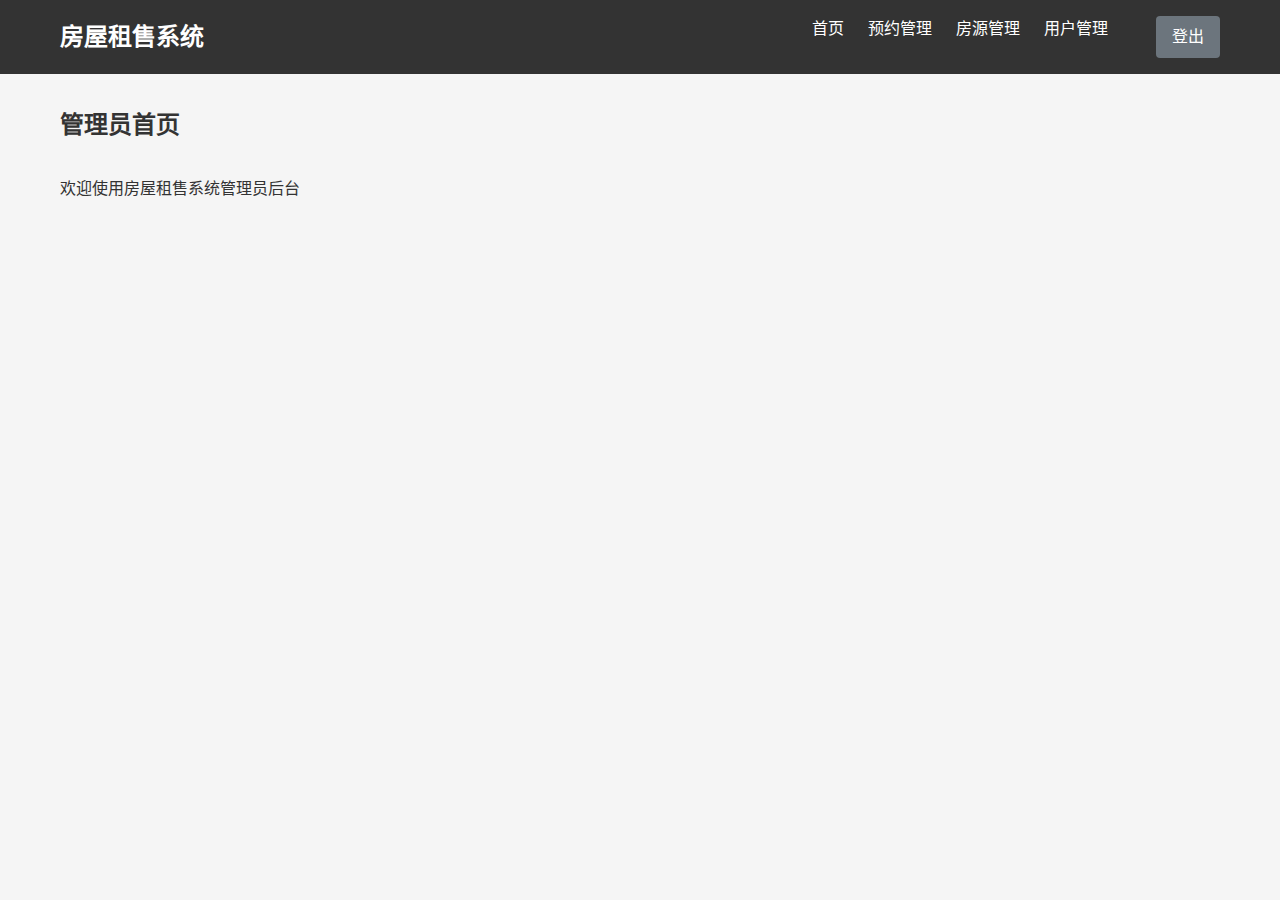
<file: SpringBoot-HouseMarket/Web-HouseMarket/admin.html>
<!DOCTYPE html>
<html lang="zh-CN">
<head>
    <meta charset="UTF-8">
    <meta content="width=device-width, initial-scale=1.0" name="viewport">
    <title>房屋租售系统 - 管理员页面</title>
    <link href="css/style.css" rel="stylesheet">
</head>
<body>
<header>
    <div class="container">
        <nav>
            <div class="logo">房屋租售系统</div>
            <ul class="nav-links">
                <li><a class="active" href="admin.html">首页</a></li>
                <li><a href="#" onclick="showSection('appointment-manage')">预约管理</a></li>
                <li><a href="#" onclick="showSection('house-manage')">房源管理</a></li>
                <li><a href="#" onclick="showSection('user-manage')">用户管理</a></li>
                <li><span id="username"></span></li>
                <li><a class="btn btn-secondary" href="#" id="logoutBtn">登出</a></li>
            </ul>
        </nav>
    </div>
</header>

<div class="container">
    <!-- 管理员首页 -->
    <section class="section active" id="dashboard">
        <h2 style="margin: 2rem 0;">管理员首页</h2>
        <p>欢迎使用房屋租售系统管理员后台</p>
    </section>

    <!-- 预约管理 -->
    <section class="section" id="appointment-manage" style="display: none;">
        <h2 style="margin: 2rem 0;">预约管理</h2>

        <div class="card">
            <div class="card-body">
                <table class="table" id="appointmentTable">
                    <thead>
                    <tr>
                        <th>订单ID</th>
                        <th>房源</th>
                        <th>租客</th>
                        <th>房东</th>
                        <th>预约时间</th>
                        <th>预约地点</th>
                        <th>状态</th>
                        <th>操作</th>
                    </tr>
                    </thead>
                    <tbody>
                    <!-- 预约数据将通过JavaScript动态生成 -->
                    </tbody>
                </table>
            </div>
        </div>
    </section>

    <!-- 房源管理 -->
    <section class="section" id="house-manage" style="display: none;">
        <h2 style="margin: 2rem 0;">房源管理</h2>

        <div class="filter-container" style="margin-bottom: 1.5rem;">
            <div style="display: flex; gap: 1rem;">
                <input id="houseSearch" placeholder="搜索房源标题或地址" style="padding: 0.5rem; border: 1px solid #ddd; border-radius: 4px; width: 300px;"
                       type="text">
                <button class="btn" onclick="searchHouses()">搜索</button>
                <button class="btn btn-secondary" onclick="resetHouseSearch()">重置</button>
            </div>
        </div>

        <div class="card">
            <div class="card-body">
                <table class="table" id="houseTable">
                    <thead>
                    <tr>
                        <th>ID</th>
                        <th>标题</th>
                        <th>户型</th>
                        <th>面积</th>
                        <th>价格</th>
                        <th>地址</th>
                        <th>房东</th>
                        <th>操作</th>
                    </tr>
                    </thead>
                    <tbody>
                    <!-- 房源数据将通过JavaScript动态生成 -->
                    </tbody>
                </table>
            </div>
        </div>
    </section>

    <!-- 用户管理 -->
    <section class="section" id="user-manage" style="display: none;">
        <h2 style="margin: 2rem 0;">用户管理</h2>

        <div class="filter-container" style="margin-bottom: 1.5rem;">
            <div style="display: flex; gap: 1rem;">
                <input id="userSearch" placeholder="搜索用户名" style="padding: 0.5rem; border: 1px solid #ddd; border-radius: 4px; width: 300px;"
                       type="text">
                <select id="userRole" style="padding: 0.5rem; border: 1px solid #ddd; border-radius: 4px;">
                    <option value="">全部角色</option>
                    <option value="tenant">租客</option>
                    <option value="landlord">房东</option>
                    <option value="admin">管理员</option>
                </select>
                <button class="btn" onclick="searchUsers()">搜索</button>
                <button class="btn btn-secondary" onclick="resetUserSearch()">重置</button>
            </div>
        </div>

        <div class="card">
            <div class="card-body">
                <table class="table" id="userTable">
                    <thead>
                    <tr>
                        <th>ID</th>
                        <th>用户名</th>
                        <th>角色</th>
                        <th>注册时间</th>
                        <th>状态</th>
                        <th>操作</th>
                    </tr>
                    </thead>
                    <tbody>
                    <!-- 用户数据将通过JavaScript动态生成 -->
                    </tbody>
                </table>
            </div>
        </div>
    </section>

    <!-- 统计分析 -->
    <section class="section" id="statistics" style="display: none;">
        <h2 style="margin: 2rem 0;">统计分析</h2>

        <div style="display: grid; grid-template-columns: 1fr 1fr; gap: 2rem;">
            <div class="card">
                <div class="card-header">
                    <h3>收藏数量排行表</h3>
                </div>
                <div class="card-body">
                    <table class="table" id="favoriteRanking">
                        <thead>
                        <tr>
                            <th>排名</th>
                            <th>房源</th>
                            <th>收藏数</th>
                            <th>房东</th>
                        </tr>
                        </thead>
                        <tbody>
                        <!-- 收藏排行数据将通过JavaScript动态生成 -->
                        </tbody>
                    </table>
                </div>
            </div>

            <div class="card">
                <div class="card-header">
                    <h3>用户角色分布</h3>
                </div>
                <div class="card-body">
                    <div id="roleDistribution"
                         style="height: 300px; display: flex; align-items: center; justify-content: center;">
                        <!-- 角色分布图表将通过JavaScript动态生成 -->
                        <div style="text-align: center;">
                            <div style="font-size: 1.2rem; margin-bottom: 1rem;">租客：65%</div>
                            <div style="font-size: 1.2rem; margin-bottom: 1rem;">房东：30%</div>
                            <div style="font-size: 1.2rem;">管理员：5%</div>
                        </div>
                    </div>
                </div>
            </div>
        </div>

        <div class="card" style="margin-top: 2rem;">
            <div class="card-header">
                <h3>房源类型分布</h3>
            </div>
            <div class="card-body">
                <div id="houseTypeDistribution"
                     style="height: 300px; display: flex; align-items: center; justify-content: center;">
                    <!-- 房源类型分布图表将通过JavaScript动态生成 -->
                    <div style="text-align: center;">
                        <div style="font-size: 1.2rem; margin-bottom: 1rem;">平层：45%</div>
                        <div style="font-size: 1.2rem; margin-bottom: 1rem;">跃层：20%</div>
                        <div style="font-size: 1.2rem; margin-bottom: 1rem;">错层：15%</div>
                        <div style="font-size: 1.2rem;">复式：20%</div>
                    </div>
                </div>
            </div>
        </div>
    </section>
</div>

<script>
    // 验证码生成函数
    function generateCaptcha() {
        const canvas = document.getElementById('captchaCanvas');
        if (!canvas) return;

        const ctx = canvas.getContext('2d');
        const width = canvas.width;
        const height = canvas.height;

        // 清空画布
        ctx.fillStyle = '#f5f5f5';
        ctx.fillRect(0, 0, width, height);

        // 生成随机验证码
        const chars = '0123456789ABCDEFGHIJKLMNOPQRSTUVWXYZabcdefghijklmnopqrstuvwxyz';
        let captcha = '';
        for (let i = 0; i < 4; i++) {
            captcha += chars.charAt(Math.floor(Math.random() * chars.length));
        }

        // 绘制验证码
        ctx.font = '30px Arial';
        ctx.fillStyle = '#333';
        ctx.textAlign = 'center';
        ctx.textBaseline = 'middle';

        // 添加干扰线
        for (let i = 0; i < 5; i++) {
            ctx.strokeStyle = `rgb(${Math.random() * 255}, ${Math.random() * 255}, ${Math.random() * 255})`;
            ctx.beginPath();
            ctx.moveTo(Math.random() * width, Math.random() * height);
            ctx.lineTo(Math.random() * width, Math.random() * height);
            ctx.stroke();
        }

        // 添加干扰点
        for (let i = 0; i < 30; i++) {
            ctx.fillStyle = `rgb(${Math.random() * 255}, ${Math.random() * 255}, ${Math.random() * 255})`;
            ctx.beginPath();
            ctx.arc(Math.random() * width, Math.random() * height, 1, 0, Math.PI * 2);
            ctx.fill();
        }

        // 绘制验证码文本
        for (let i = 0; i < captcha.length; i++) {
            const x = (width / 4) * (i + 0.5);
            const y = height / 2 + (Math.random() - 0.5) * 10;
            const rotation = (Math.random() - 0.5) * 0.5;

            ctx.save();
            ctx.translate(x, y);
            ctx.rotate(rotation);
            ctx.fillText(captcha.charAt(i), 0, 0);
            ctx.restore();
        }

        // 保存验证码到sessionStorage
        sessionStorage.setItem('captcha', captcha.toLowerCase());
    }

    // 表单验证函数
    function validateForm(formId) {
        const form = document.getElementById(formId);
        if (!form) return false;

        const inputs = form.querySelectorAll('input[required], select[required], textarea[required]');
        let isValid = true;

        inputs.forEach(input => {
            if (!input.value.trim()) {
                isValid = false;
                input.style.borderColor = '#dc3545';
                input.addEventListener('input', () => {
                    input.style.borderColor = '#ddd';
                });
            }
        });

        return isValid;
    }

    // 显示消息函数
    function showMessage(message, type = 'success') {
        const messageDiv = document.createElement('div');
        messageDiv.className = `alert alert-${type}`;
        messageDiv.textContent = message;

        // 添加到页面顶部
        document.body.insertBefore(messageDiv, document.body.firstChild);

        // 3秒后移除
        setTimeout(() => {
            messageDiv.remove();
        }, 3000);
    }

    // 图片预览功能
    function initImagePreview(inputId, previewId) {
        const input = document.getElementById(inputId);
        const preview = document.getElementById(previewId);

        if (input && preview) {
            input.addEventListener('change', (e) => {
                const file = e.target.files[0];
                if (file) {
                    const reader = new FileReader();
                    reader.onload = (event) => {
                        preview.src = event.target.result;
                        preview.style.display = 'block';
                    };
                    reader.readAsDataURL(file);
                }
            });
        }
    }

    // 模态框控制
    function showModal(modalId) {
        const modal = document.getElementById(modalId);
        if (modal) {
            modal.style.display = 'block';
        }
    }

    function hideModal(modalId) {
        const modal = document.getElementById(modalId);
        if (modal) {
            modal.style.display = 'none';
        }
    }

    // 关闭模态框事件监听
    function initModals() {
        const modals = document.querySelectorAll('.modal');
        modals.forEach(modal => {
            const closeBtn = modal.querySelector('.close');
            if (closeBtn) {
                closeBtn.addEventListener('click', () => {
                    modal.style.display = 'none';
                });
            }

            // 点击模态框外部关闭
            modal.addEventListener('click', (e) => {
                if (e.target === modal) {
                    modal.style.display = 'none';
                }
            });
        });
    }

    // 登出函数
    function logout() {
        // 清除用户数据
        localStorage.removeItem('token');
        localStorage.removeItem('user');

        showMessage('已成功登出', 'success');

        // 跳转到登录页
        setTimeout(() => {
            window.location.href = 'login.html';
        }, 1500);
    }

    // 初始化所有工具函数
    document.addEventListener('DOMContentLoaded', () => {
        // 生成验证码
        if (document.getElementById('captchaCanvas')) {
            generateCaptcha();
            // 点击刷新验证码
            document.getElementById('captchaCanvas').addEventListener('click', generateCaptcha);
        }

        // 初始化模态框
        initModals();

        // 登出按钮事件
        const logoutBtn = document.getElementById('logoutBtn');
        if (logoutBtn) {
            logoutBtn.addEventListener('click', (e) => {
                e.preventDefault();
                logout();
            });
        }
    });
</script>
<script>
    // 管理员页面JS
    function initAdminPage() {
        // 初始化预约管理
        initAppointmentManage();

        // 初始化房源管理
        initHouseManage();

        // 初始化用户管理
        initUserManage();
    }

    // 初始化预约管理
    function initAppointmentManage() {
        // 模拟预约数据
        const appointments = [
            {
                id: 1,
                house: '阳光小区 3室2厅',
                tenant: '张三',
                landlord: '房东A',
                time: '2025-12-01 14:00',
                location: '小区门口',
                status: '已批准'
            },
            {
                id: 2,
                house: '幸福家园 2室1厅',
                tenant: '李四',
                landlord: '房东B',
                time: '2025-12-02 10:00',
                location: '单元门口',
                status: '待处理'
            }
        ];

        const tbody = document.getElementById('appointmentTable').getElementsByTagName('tbody')[0];
        tbody.innerHTML = appointments.map(appointment => `
            <tr>
                <td>${appointment.id}</td>
                <td>${appointment.house}</td>
                <td>${appointment.tenant}</td>
                <td>${appointment.landlord}</td>
                <td>${appointment.time}</td>
                <td>${appointment.location}</td>
                <td>${appointment.status}</td>
                <td>
                    <button class="btn btn-danger btn-sm" onclick="deleteAppointment(${appointment.id})">删除</button>
                </td>
            </tr>
        `).join('');
    }

    // 初始化房源管理
    function initHouseManage() {
        // 模拟房源数据
        const houses = [
            {
                id: 1,
                title: '阳光小区 3室2厅',
                type: '平层',
                area: 120,
                price: 3500,
                address: '北京市朝阳区阳光路1号',
                landlord: '房东A'
            },
            {
                id: 2,
                title: '幸福家园 2室1厅',
                type: '跃层',
                area: 85,
                price: 2800,
                address: '北京市海淀区幸福路2号',
                landlord: '房东B'
            }
        ];

        const tbody = document.getElementById('houseTable').getElementsByTagName('tbody')[0];
        tbody.innerHTML = houses.map(house => `
            <tr>
                <td>${house.id}</td>
                <td>${house.title}</td>
                <td>${house.type}</td>
                <td>${house.area}㎡</td>
                <td>¥${house.price}/月</td>
                <td>${house.address}</td>
                <td>${house.landlord}</td>
                <td>
                    <button class="btn btn-danger btn-sm" onclick="deleteHouse(${house.id})">删除</button>
                </td>
            </tr>
        `).join('');
    }

    // 初始化用户管理
    function initUserManage() {
        // 模拟用户数据
        const users = [
            {id: 1, username: 'user1', role: 'tenant', registerTime: '2025-11-01 10:00', status: '正常'},
            {id: 2, username: 'user2', role: 'landlord', registerTime: '2025-11-02 14:30', status: '正常'}
        ];

        const tbody = document.getElementById('userTable').getElementsByTagName('tbody')[0];
        tbody.innerHTML = users.map(user => `
            <tr>
                <td>${user.id}</td>
                <td>${user.username}</td>
                <td>${user.role === 'tenant' ? '租客' : user.role === 'landlord' ? '房东' : '管理员'}</td>
                <td>${user.registerTime}</td>
                <td>${user.status}</td>
                <td>
                    <button class="btn btn-danger btn-sm" onclick="deleteUser(${user.id})">删除</button>
                </td>
            </tr>
        `).join('');
    }

    // 删除预约
    function deleteAppointment(appointmentId) {
        showMessage('预约已删除', 'success');
    }

    // 删除房源
    function deleteHouse(houseId) {
        showMessage('房源已删除', 'success');
    }

    // 删除用户
    function deleteUser(userId) {
        showMessage('用户已删除', 'success');
    }

    // 显示指定section
    function showSection(sectionId) {
        // 隐藏所有section
        document.querySelectorAll('.section').forEach(section => {
            section.style.display = 'none';
        });

        // 显示指定section
        document.getElementById(sectionId).style.display = 'block';

        // 更新导航激活状态
        document.querySelectorAll('.nav-links a').forEach(link => {
            link.classList.remove('active');
        });

        // 如果是导航链接，添加激活状态
        const activeLink = document.querySelector(`.nav-links a[onclick="showSection('${sectionId}')"]`);
        if (activeLink) {
            activeLink.classList.add('active');
        }
    }

    // 页面加载完成后初始化
    document.addEventListener('DOMContentLoaded', initAdminPage);
</script>
</body>
</html>
</file>
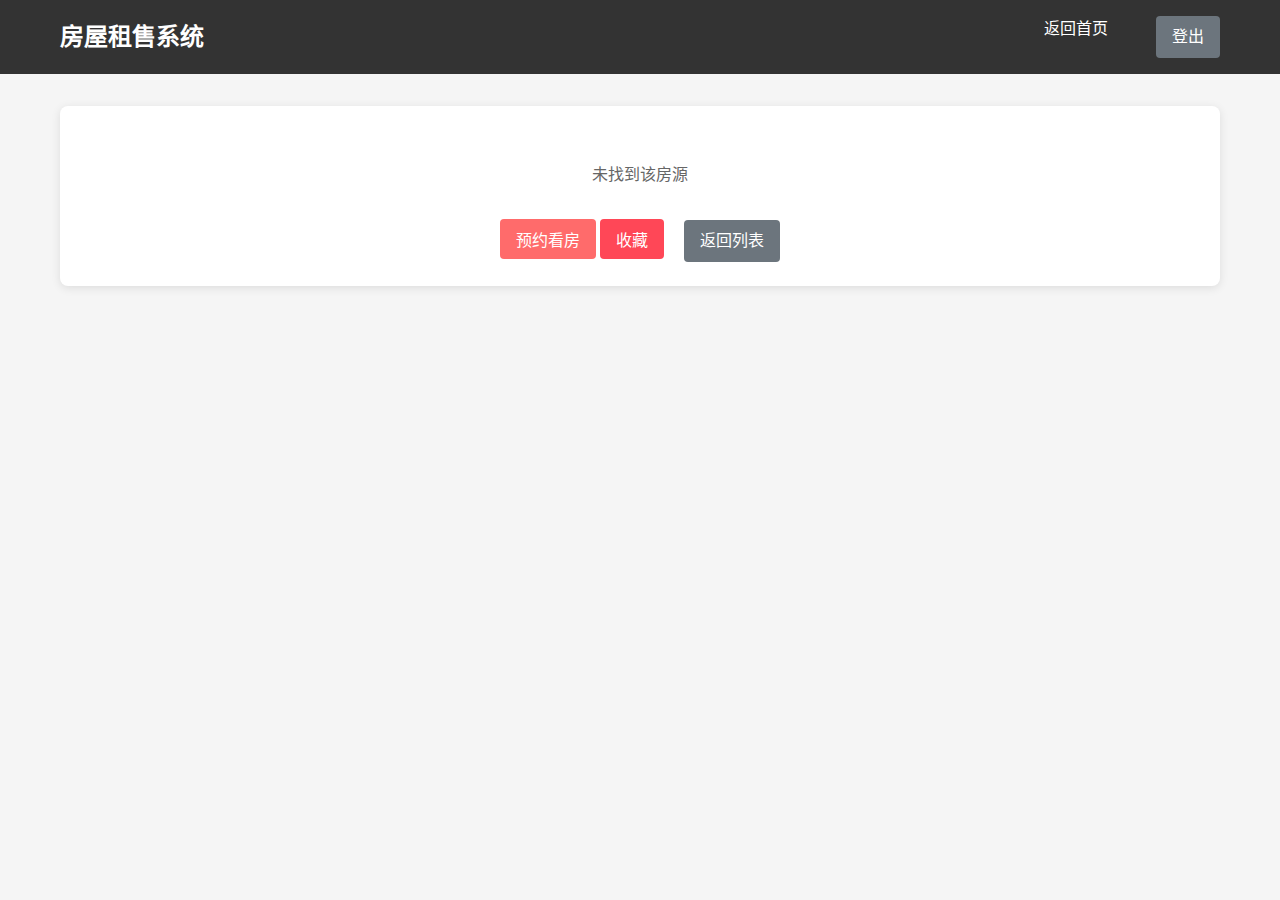
<file: SpringBoot-HouseMarket/Web-HouseMarket/house-detail.html>
<!DOCTYPE html>
<html lang="zh-CN">
<head>
    <meta charset="UTF-8">
    <meta content="width=device-width, initial-scale=1.0" name="viewport">
    <title>房屋租售系统 - 房源详情</title>
    <link href="css/style.css" rel="stylesheet">
</head>
<body>
<header>
    <div class="container">
        <nav>
            <div class="logo">房屋租售系统</div>
            <ul class="nav-links">
                <li><a href="tenant.html">返回首页</a></li>
                <li><span id="username"></span></li>
                <li><a class="btn btn-secondary" href="#" id="logoutBtn">登出</a></li>
            </ul>
        </nav>
    </div>
</header>

<div class="container">
    <!-- 房源详情 -->
    <section id="house-detail" style="margin: 2rem 0;">
        <div class="card">
            <div class="card-body">
                <div id="houseInfo">
                    <!-- 房源信息将通过JavaScript动态生成 -->
                </div>

                <!-- 预约看房按钮 -->
                <div style="margin-top: 2rem; text-align: center;">
                    <button class="btn" onclick="showModal('bookModal')">预约看房</button>
                    <button class="btn btn-heart" id="favoriteBtn" onclick="toggleFavoriteDetail()">收藏</button>
                    <a class="btn btn-secondary" href="tenant.html" style="margin-left: 1rem;">返回列表</a>
                </div>
            </div>
        </div>
    </section>
</div>

<!-- 预约模态框 -->
<div class="modal" id="bookModal">
    <div class="modal-content">
        <span class="close">&times;</span>
        <h3 style="margin-bottom: 1.5rem;">预约看房</h3>

        <form id="bookForm">
            <input id="bookHouseId" name="houseId" type="hidden">

            <div class="form-group">
                <label for="bookTime">预约时间</label>
                <input id="bookTime" name="time" required type="datetime-local">
            </div>

            <div class="form-group">
                <label for="bookLocation">预约地点</label>
                <input id="bookLocation" name="location" placeholder="请输入详细地址或见面地点" required type="text">
            </div>

            <div class="form-group">
                <label for="bookNotes">备注</label>
                <textarea id="bookNotes" name="notes" placeholder="请输入其他需求或备注" rows="3"></textarea>
            </div>

            <button class="btn" style="width: 100%; margin-top: 1rem;" type="submit">提交预约</button>
        </form>
    </div>
</div>

<script>
    // 验证码生成函数
    function generateCaptcha() {
        const canvas = document.getElementById('captchaCanvas');
        if (!canvas) return;

        const ctx = canvas.getContext('2d');
        const width = canvas.width;
        const height = canvas.height;

        // 清空画布
        ctx.fillStyle = '#f5f5f5';
        ctx.fillRect(0, 0, width, height);

        // 生成随机验证码
        const chars = '0123456789ABCDEFGHIJKLMNOPQRSTUVWXYZabcdefghijklmnopqrstuvwxyz';
        let captcha = '';
        for (let i = 0; i < 4; i++) {
            captcha += chars.charAt(Math.floor(Math.random() * chars.length));
        }

        // 绘制验证码
        ctx.font = '30px Arial';
        ctx.fillStyle = '#333';
        ctx.textAlign = 'center';
        ctx.textBaseline = 'middle';

        // 添加干扰线
        for (let i = 0; i < 5; i++) {
            ctx.strokeStyle = `rgb(${Math.random() * 255}, ${Math.random() * 255}, ${Math.random() * 255})`;
            ctx.beginPath();
            ctx.moveTo(Math.random() * width, Math.random() * height);
            ctx.lineTo(Math.random() * width, Math.random() * height);
            ctx.stroke();
        }

        // 添加干扰点
        for (let i = 0; i < 30; i++) {
            ctx.fillStyle = `rgb(${Math.random() * 255}, ${Math.random() * 255}, ${Math.random() * 255})`;
            ctx.beginPath();
            ctx.arc(Math.random() * width, Math.random() * height, 1, 0, Math.PI * 2);
            ctx.fill();
        }

        // 绘制验证码文本
        for (let i = 0; i < captcha.length; i++) {
            const x = (width / 4) * (i + 0.5);
            const y = height / 2 + (Math.random() - 0.5) * 10;
            const rotation = (Math.random() - 0.5) * 0.5;

            ctx.save();
            ctx.translate(x, y);
            ctx.rotate(rotation);
            ctx.fillText(captcha.charAt(i), 0, 0);
            ctx.restore();
        }

        // 保存验证码到sessionStorage
        sessionStorage.setItem('captcha', captcha.toLowerCase());
    }

    // 表单验证函数
    function validateForm(formId) {
        const form = document.getElementById(formId);
        if (!form) return false;

        const inputs = form.querySelectorAll('input[required], select[required], textarea[required]');
        let isValid = true;

        inputs.forEach(input => {
            if (!input.value.trim()) {
                isValid = false;
                input.style.borderColor = '#dc3545';
                input.addEventListener('input', () => {
                    input.style.borderColor = '#ddd';
                });
            }
        });

        return isValid;
    }

    // 显示消息函数
    function showMessage(message, type = 'success') {
        const messageDiv = document.createElement('div');
        messageDiv.className = `alert alert-${type}`;
        messageDiv.textContent = message;

        // 添加到页面顶部
        document.body.insertBefore(messageDiv, document.body.firstChild);

        // 3秒后移除
        setTimeout(() => {
            messageDiv.remove();
        }, 3000);
    }

    // 图片预览功能
    function initImagePreview(inputId, previewId) {
        const input = document.getElementById(inputId);
        const preview = document.getElementById(previewId);

        if (input && preview) {
            input.addEventListener('change', (e) => {
                const file = e.target.files[0];
                if (file) {
                    const reader = new FileReader();
                    reader.onload = (event) => {
                        preview.src = event.target.result;
                        preview.style.display = 'block';
                    };
                    reader.readAsDataURL(file);
                }
            });
        }
    }

    // 模态框控制
    function showModal(modalId) {
        const modal = document.getElementById(modalId);
        if (modal) {
            modal.style.display = 'block';
        }
    }

    function hideModal(modalId) {
        const modal = document.getElementById(modalId);
        if (modal) {
            modal.style.display = 'none';
        }
    }

    // 关闭模态框事件监听
    function initModals() {
        const modals = document.querySelectorAll('.modal');
        modals.forEach(modal => {
            const closeBtn = modal.querySelector('.close');
            if (closeBtn) {
                closeBtn.addEventListener('click', () => {
                    modal.style.display = 'none';
                });
            }

            // 点击模态框外部关闭
            modal.addEventListener('click', (e) => {
                if (e.target === modal) {
                    modal.style.display = 'none';
                }
            });
        });
    }

    // 登出函数
    function logout() {
        // 清除用户数据
        localStorage.removeItem('token');
        localStorage.removeItem('user');

        showMessage('已成功登出', 'success');

        // 跳转到登录页
        setTimeout(() => {
            window.location.href = 'login.html';
        }, 1500);
    }

    // 初始化所有工具函数
    document.addEventListener('DOMContentLoaded', () => {
        // 生成验证码
        if (document.getElementById('captchaCanvas')) {
            generateCaptcha();
            // 点击刷新验证码
            document.getElementById('captchaCanvas').addEventListener('click', generateCaptcha);
        }

        // 初始化模态框
        initModals();

        // 登出按钮事件
        const logoutBtn = document.getElementById('logoutBtn');
        if (logoutBtn) {
            logoutBtn.addEventListener('click', (e) => {
                e.preventDefault();
                logout();
            });
        }
    });
</script>
<script>
    // 房源详情页JS
    function initHouseDetailPage() {
        // 获取URL参数
        const urlParams = new URLSearchParams(window.location.search);
        const houseId = parseInt(urlParams.get('id'));
        const action = urlParams.get('action');

        // 加载房源信息
        loadHouseInfo(houseId);

        // 预约表单提交事件
        document.getElementById('bookForm').addEventListener('submit', (e) => {
            e.preventDefault();

            if (!validateForm('bookForm')) {
                showMessage('请填写完整信息', 'error');
                return;
            }

            showMessage('预约提交成功，请等待房东确认', 'success');
            hideModal('bookModal');
            e.target.reset();
        });

        // 收藏按钮点击事件
        const favoriteBtn = document.getElementById('favoriteBtn');
        if (favoriteBtn) {
            favoriteBtn.addEventListener('click', () => {
                if (favoriteBtn.classList.contains('favorited')) {
                    favoriteBtn.textContent = '收藏';
                    favoriteBtn.classList.remove('favorited');
                    showMessage('取消收藏成功', 'success');
                } else {
                    favoriteBtn.textContent = '取消收藏';
                    favoriteBtn.classList.add('favorited');
                    showMessage('收藏成功', 'success');
                }
            });
        }

        // 如果有预约动作，自动显示预约模态框
        if (action === 'book') {
            setTimeout(() => {
                showModal('bookModal');
            }, 500);
        }
    }

    // 加载房源信息
    function loadHouseInfo(houseId) {
        // 模拟房源数据
        const mockHouses = [
            {
                id: 1,
                title: '阳光小区 3室2厅',
                type: '平层',
                area: 120,
                price: 3500,
                address: '北京市朝阳区阳光路1号',
                image: 'https://picsum.photos/seed/house1/800/500',
                description: '阳光小区位于朝阳区核心地段，交通便利，周边配套设施完善。该房源为3室2厅2卫，南北通透，采光良好，家具家电齐全，拎包即可入住。'
            },
            {
                id: 2,
                title: '幸福家园 2室1厅',
                type: '跃层',
                area: 85,
                price: 2800,
                address: '北京市海淀区幸福路2号',
                image: 'https://picsum.photos/seed/house2/800/500',
                description: '幸福家园是海淀区高品质小区，环境优美，绿化率高。该房源为2室1厅1卫，跃层设计，空间利用率高，适合年轻夫妻或小家庭居住。'
            }
        ];

        // 查找房源
        const house = mockHouses.find(h => h.id === houseId);

        if (!house) {
            document.getElementById('houseInfo').innerHTML = '<p style="text-align: center; color: #666; margin: 2rem 0;">未找到该房源</p>';
            return;
        }

        // 渲染房源信息
        document.getElementById('houseInfo').innerHTML = `
            <div style="display: grid; grid-template-columns: 1fr 1fr; gap: 2rem;">
                <div>
                    <img src="${house.image}" alt="${house.title}" style="width: 100%; height: auto; border-radius: 8px;">
                </div>
                <div>
                    <h2 style="margin-bottom: 1rem;">${house.title}</h2>
                    <div style="margin-bottom: 1.5rem;">
                        <p style="margin: 0.5rem 0; font-size: 1.1rem;"><strong>户型：</strong>${house.type}</p>
                        <p style="margin: 0.5rem 0; font-size: 1.1rem;"><strong>面积：</strong>${house.area}㎡</p>
                        <p style="margin: 0.5rem 0; font-size: 1.5rem; color: #ff6b6b;"><strong>价格：</strong>¥${house.price}/月</p>
                        <p style="margin: 0.5rem 0; font-size: 1.1rem;"><strong>地址：</strong>${house.address}</p>
                    </div>
                    <div style="margin-top: 2rem;">
                        <h3 style="margin-bottom: 1rem;">房源描述</h3>
                        <p style="line-height: 1.8;">${house.description}</p>
                    </div>
                </div>
            </div>
        `;

        // 设置预约表单中的房源ID
        document.getElementById('bookHouseId').value = house.id;
    }

    // 页面加载完成后初始化
    document.addEventListener('DOMContentLoaded', initHouseDetailPage);
</script>
</body>
</html>
</file>
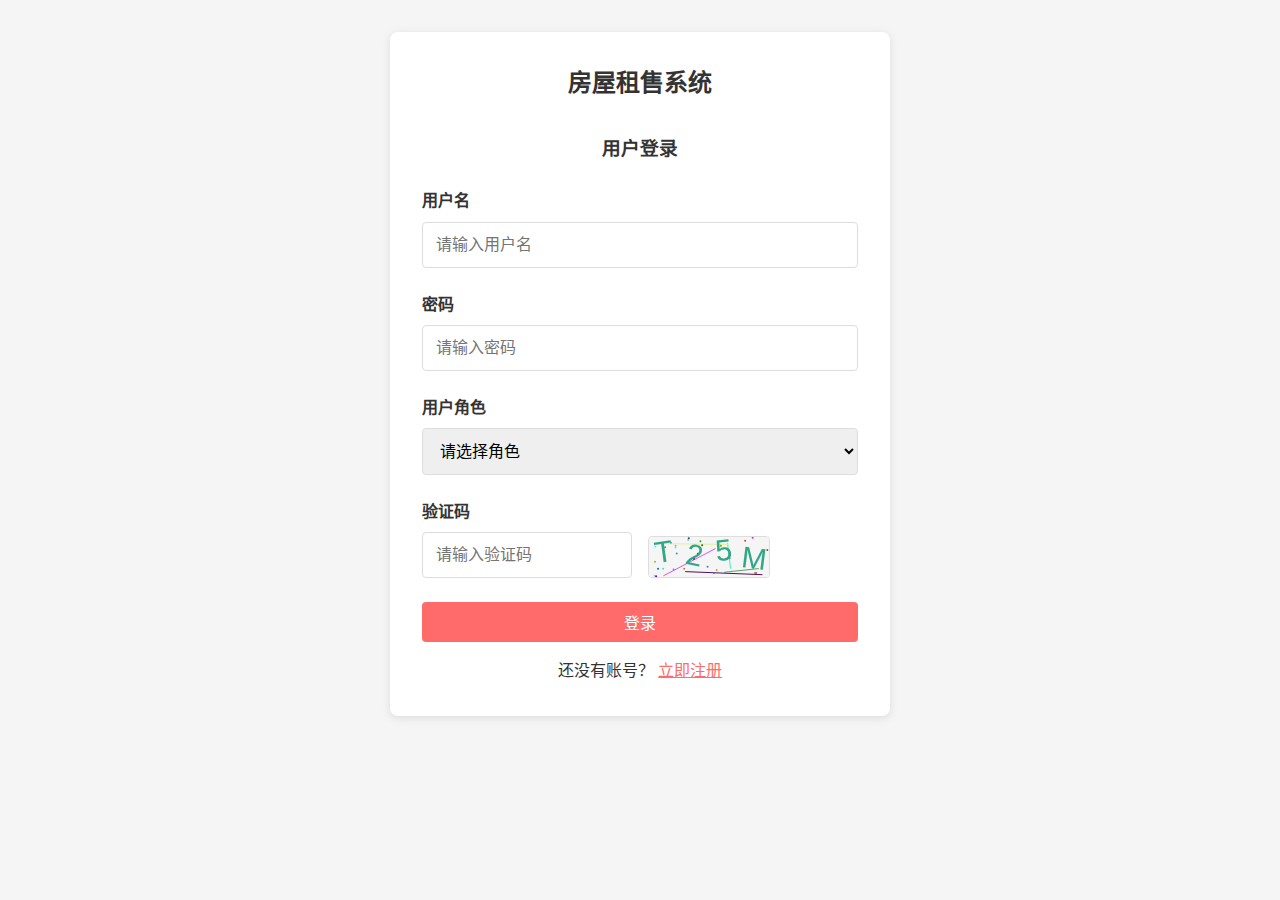
<file: SpringBoot-HouseMarket/Web-HouseMarket/login.html>
<!DOCTYPE html>
<html lang="zh-CN">
<head>
    <meta charset="UTF-8">
    <meta content="width=device-width, initial-scale=1.0" name="viewport">
    <title>房屋租售系统 - 登录</title>
    <link href="css/style.css" rel="stylesheet">
</head>
<body>
<div class="container">
    <div class="form-container">
        <h2 style="text-align: center; margin-bottom: 2rem;">房屋租售系统</h2>
        <h3 style="text-align: center; margin-bottom: 1.5rem;">用户登录</h3>

        <form id="loginForm">
            <div class="form-group">
                <label for="username">用户名</label>
                <input id="username" name="username" placeholder="请输入用户名" required type="text">
            </div>

            <div class="form-group">
                <label for="password">密码</label>
                <input id="password" name="password" placeholder="请输入密码" required type="password">
            </div>

            <div class="form-group">
                <label for="role">用户角色</label>
                <select id="role" name="role" required>
                    <option value="">请选择角色</option>
                    <option value="tenant">租客</option>
                    <option value="landlord">房东</option>
                    <option value="admin">管理员</option>
                </select>
            </div>

            <div class="form-row">
                <div class="form-group">
                    <label for="captcha">验证码</label>
                    <input id="captcha" maxlength="4" name="captcha" placeholder="请输入验证码" required type="text">
                </div>
                <div class="form-group" style="display: flex; align-items: flex-end;">
                    <canvas height="40" id="captchaCanvas"
                            style="cursor: pointer; border: 1px solid #ddd; border-radius: 4px;"
                            width="120"></canvas>
                </div>
            </div>

            <button class="btn" style="width: 100%; margin-bottom: 1rem;" type="submit">登录</button>

            <div style="text-align: center;">
                <p>还没有账号？ <a href="register.html" style="color: #ff6b6b;">立即注册</a></p>
            </div>
        </form>
    </div>
</div>

<!-- ---------------- 工具函数（验证码 / 提示 / 表单校验） ---------------- -->
<script>
    function generateCaptcha() {
        const canvas = document.getElementById('captchaCanvas');
        if (!canvas) return;

        const ctx = canvas.getContext('2d');
        const width = canvas.width;
        const height = canvas.height;

        ctx.fillStyle = '#f5f5f5';
        ctx.fillRect(0, 0, width, height);

        const chars = '0123456789ABCDEFGHIJKLMNOPQRSTUVWXYZabcdefghijklmnopqrstuvwxyz';
        let captcha = '';
        for (let i = 0; i < 4; i++) {
            captcha += chars.charAt(Math.floor(Math.random() * chars.length));
        }

        ctx.font = '30px Arial';
        ctx.fillStyle = '#333';
        ctx.textAlign = 'center';
        ctx.textBaseline = 'middle';

        for (let i = 0; i < 5; i++) {
            ctx.strokeStyle = `rgb(${Math.random() * 255}, ${Math.random() * 255}, ${Math.random() * 255})`;
            ctx.beginPath();
            ctx.moveTo(Math.random() * width, Math.random() * height);
            ctx.lineTo(Math.random() * width, Math.random() * height);
            ctx.stroke();
        }

        for (let i = 0; i < 30; i++) {
            ctx.fillStyle = `rgb(${Math.random() * 255}, ${Math.random() * 255}, ${Math.random() * 255})`;
            ctx.beginPath();
            ctx.arc(Math.random() * width, Math.random() * height, 1, 0, Math.PI * 2);
            ctx.fill();
        }

        for (let i = 0; i < captcha.length; i++) {
            const x = (width / 4) * (i + 0.5);
            const y = height / 2 + (Math.random() - 0.5) * 10;
            const rotation = (Math.random() - 0.5) * 0.5;

            ctx.save();
            ctx.translate(x, y);
            ctx.rotate(rotation);
            ctx.fillText(captcha.charAt(i), 0, 0);
            ctx.restore();
        }

        sessionStorage.setItem('captcha', captcha.toLowerCase());
    }

    function validateForm(formId) {
        const form = document.getElementById(formId);
        const inputs = form.querySelectorAll("input[required], select[required]");
        let isValid = true;

        inputs.forEach(input => {
            if (!input.value.trim()) {
                isValid = false;
                input.style.borderColor = "#dc3545";
                input.addEventListener("input", () => {
                    input.style.borderColor = "#ddd";
                });
            }
        });
        return isValid;
    }

    function showMessage(message, type = "success") {
        const div = document.createElement("div");
        div.className = `alert alert-${type}`;
        div.textContent = message;
        document.body.insertBefore(div, document.body.firstChild);
        setTimeout(() => div.remove(), 3000);
    }
</script>


<!-- ---------------- 登录页面核心逻辑（接后端） ---------------- -->
<script>
    function initLoginPage() {
        document.getElementById("loginForm").addEventListener("submit", async (e) => {
            e.preventDefault();

            if (!validateForm("loginForm")) {
                showMessage("请填写完整信息", "error");
                return;
            }

            const userCaptcha = document.getElementById("captcha").value.toLowerCase();
            const realCaptcha = sessionStorage.getItem("captcha");

            if (userCaptcha !== realCaptcha) {
                showMessage("验证码错误", "error");
                generateCaptcha();
                return;
            }

            const formData = new FormData(e.target);
            const data = {
                username: formData.get("username"),
                password: formData.get("password"),
                role: formData.get("role")
            };

            try {
                const response = await fetch("http://localhost:8082/api/auth/login", {
                    method: "POST",
                    headers: {"Content-Type": "application/json"},
                    body: JSON.stringify(data)
                });

                const result = await response.json();

                if (result.code !== 200) {
                    showMessage(result.msg || "登录失败", "error");
                    return;
                }

                // 存token和用户信息
                localStorage.setItem("token", result.token);
                localStorage.setItem("user", JSON.stringify(result.data));

                showMessage("登录成功", "success");

                const realRole = result.data.role;

                setTimeout(() => {
                    if (realRole === "tenant") {
                        window.location.href = "tenant.html";
                    } else if (realRole === "landlord") {
                        window.location.href = "landlord.html";
                    } else if (realRole === "admin") {
                        window.location.href = "admin.html";
                    } else {
                        showMessage("未知角色，无法跳转", "error");
                    }
                }, 1200);

            } catch (e) {
                showMessage("无法连接服务器，请检查后端是否运行", "error");
            }
        });
    }

    document.addEventListener("DOMContentLoaded", () => {
        generateCaptcha();
        document.getElementById("captchaCanvas").addEventListener("click", generateCaptcha);
        initLoginPage();
    });
</script>

</body>
</html>
</file>
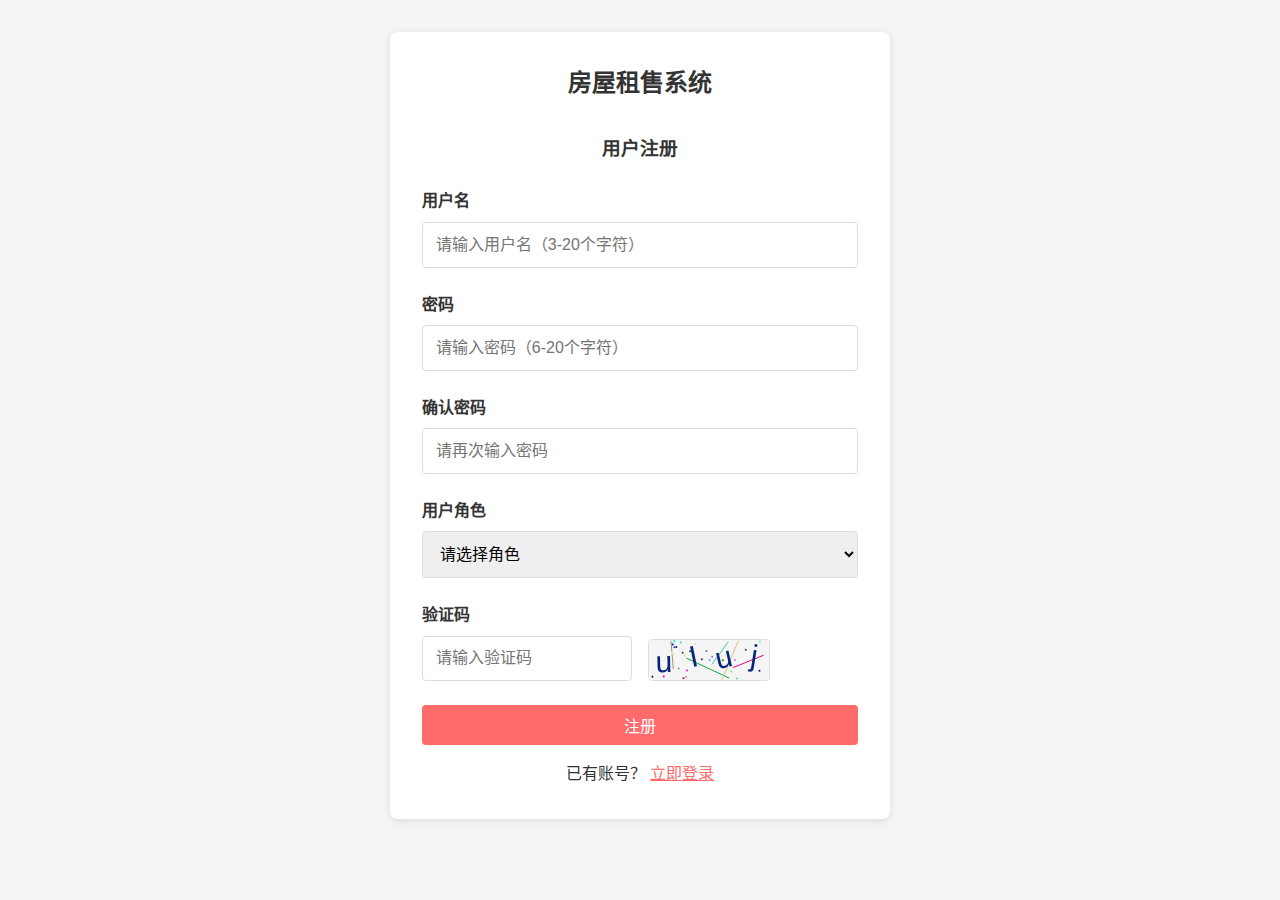
<file: SpringBoot-HouseMarket/Web-HouseMarket/register.html>
<!DOCTYPE html>
<html lang="zh-CN">
<head>
    <meta charset="UTF-8">
    <meta content="width=device-width, initial-scale=1.0" name="viewport">
    <title>房屋租售系统 - 注册</title>
    <link href="css/style.css" rel="stylesheet">
</head>
<body>
<div class="container">
    <div class="form-container">
        <h2 style="text-align: center; margin-bottom: 2rem;">房屋租售系统</h2>
        <h3 style="text-align: center; margin-bottom: 1.5rem;">用户注册</h3>

        <form id="registerForm">
            <div class="form-group">
                <label for="username">用户名</label>
                <input id="username" maxlength="20" minlength="3" name="username" placeholder="请输入用户名（3-20个字符）"
                       required type="text">
            </div>

            <div class="form-group">
                <label for="password">密码</label>
                <input id="password" maxlength="20" minlength="6" name="password" placeholder="请输入密码（6-20个字符）"
                       required type="password">
            </div>

            <div class="form-group">
                <label for="confirmPassword">确认密码</label>
                <input id="confirmPassword" name="confirmPassword" placeholder="请再次输入密码" required
                       type="password">
            </div>

            <div class="form-group">
                <label for="role">用户角色</label>
                <select id="role" name="role" required>
                    <option value="">请选择角色</option>
                    <option value="tenant">租客</option>
                    <option value="landlord">房东</option>
                </select>
            </div>

            <div class="form-row">
                <div class="form-group">
                    <label for="captcha">验证码</label>
                    <input id="captcha" maxlength="4" name="captcha" placeholder="请输入验证码" required type="text">
                </div>
                <div class="form-group" style="display: flex; align-items: flex-end;">
                    <canvas height="40" id="captchaCanvas" style="cursor: pointer; border: 1px solid #ddd; border-radius: 4px;"
                            width="120"></canvas>
                </div>
            </div>

            <button class="btn" style="width: 100%; margin-bottom: 1rem;" type="submit">注册</button>

            <div style="text-align: center;">
                <p>已有账号？ <a href="login.html" style="color: #ff6b6b;">立即登录</a></p>
            </div>
        </form>
    </div>
</div>

<script>
    // 验证码生成函数
    function generateCaptcha() {
        const canvas = document.getElementById('captchaCanvas');
        if (!canvas) return;

        const ctx = canvas.getContext('2d');
        const width = canvas.width;
        const height = canvas.height;

        ctx.fillStyle = '#f5f5f5';
        ctx.fillRect(0, 0, width, height);

        const chars = '0123456789ABCDEFGHIJKLMNOPQRSTUVWXYZabcdefghijklmnopqrstuvwxyz';
        let captcha = '';
        for (let i = 0; i < 4; i++) {
            captcha += chars.charAt(Math.floor(Math.random() * chars.length));
        }

        ctx.font = '30px Arial';
        ctx.fillStyle = '#333';
        ctx.textAlign = 'center';
        ctx.textBaseline = 'middle';

        for (let i = 0; i < 5; i++) {
            ctx.strokeStyle = `rgb(${Math.random() * 255}, ${Math.random() * 255}, ${Math.random() * 255})`;
            ctx.beginPath();
            ctx.moveTo(Math.random() * width, Math.random() * height);
            ctx.lineTo(Math.random() * width, Math.random() * height);
            ctx.stroke();
        }

        for (let i = 0; i < 30; i++) {
            ctx.fillStyle = `rgb(${Math.random() * 255}, ${Math.random() * 255}, ${Math.random() * 255})`;
            ctx.beginPath();
            ctx.arc(Math.random() * width, Math.random() * height, 1, 0, Math.PI * 2);
            ctx.fill();
        }

        for (let i = 0; i < captcha.length; i++) {
            const x = (width / 4) * (i + 0.5);
            const y = height / 2 + (Math.random() - 0.5) * 10;
            const rotation = (Math.random() - 0.5) * 0.5;

            ctx.save();
            ctx.translate(x, y);
            ctx.rotate(rotation);
            ctx.fillText(captcha.charAt(i), 0, 0);
            ctx.restore();
        }

        sessionStorage.setItem('captcha', captcha.toLowerCase());
    }

    function validateForm(formId) {
        const form = document.getElementById(formId);
        if (!form) return false;

        const inputs = form.querySelectorAll('input[required], select[required], textarea[required]');
        let isValid = true;

        inputs.forEach(input => {
            if (!input.value.trim()) {
                isValid = false;
                input.style.borderColor = '#dc3545';
                input.addEventListener('input', () => {
                    input.style.borderColor = '#ddd';
                });
            }
        });

        return isValid;
    }

    function showMessage(message, type = 'success') {
        const messageDiv = document.createElement('div');
        messageDiv.className = `alert alert-${type}`;
        messageDiv.textContent = message;

        document.body.insertBefore(messageDiv, document.body.firstChild);

        setTimeout(() => messageDiv.remove(), 3000);
    }

    document.addEventListener('DOMContentLoaded', () => {
        if (document.getElementById('captchaCanvas')) {
            generateCaptcha();
            document.getElementById('captchaCanvas').addEventListener('click', generateCaptcha);
        }
    });

    // 注册表单提交事件
    document.addEventListener('DOMContentLoaded', () => {
        const form = document.getElementById('registerForm');

        form.addEventListener('submit', async (e) => {
            e.preventDefault();

            if (!validateForm('registerForm')) {
                showMessage('请填写完整信息', 'error');
                return;
            }

            const password = document.getElementById('password').value;
            const confirmPassword = document.getElementById('confirmPassword').value;
            if (password !== confirmPassword) {
                showMessage('两次输入的密码不一致', 'error');
                return;
            }

            const userCaptcha = document.getElementById('captcha').value.toLowerCase();
            const realCaptcha = sessionStorage.getItem('captcha');
            if (userCaptcha !== realCaptcha) {
                showMessage('验证码错误', 'error');
                generateCaptcha();
                return;
            }

            // 构造用户数据
            let inputValue = document.getElementById('role').value;
            let role;
            if (inputValue === 'tenant') role = 'TENANT';
            else if (inputValue === 'landlord') role = 'LANDLORD';
            else role = inputValue;
            
            const userData = {
                username: document.getElementById('username').value,
                password: password,
                confirmPassword: confirmPassword,
                role: role
            };

            try {
                const res = await fetch('/api/register', {
                    method: 'POST',
                    headers: {'Content-Type': 'application/json'},
                    body: JSON.stringify(userData)
                });
                const result = await res.json();
                if (result.success) {
                    showMessage(result.message, 'success');
                    setTimeout(() => window.location.href = 'login.html', 1500);
                } else {
                    showMessage(result.message, 'error');
                }
            } catch (err) {
                console.error(err);
                showMessage('注册失败，请重试', 'error');
            }
        });
    });
</script>
</body>
</html>
</file>
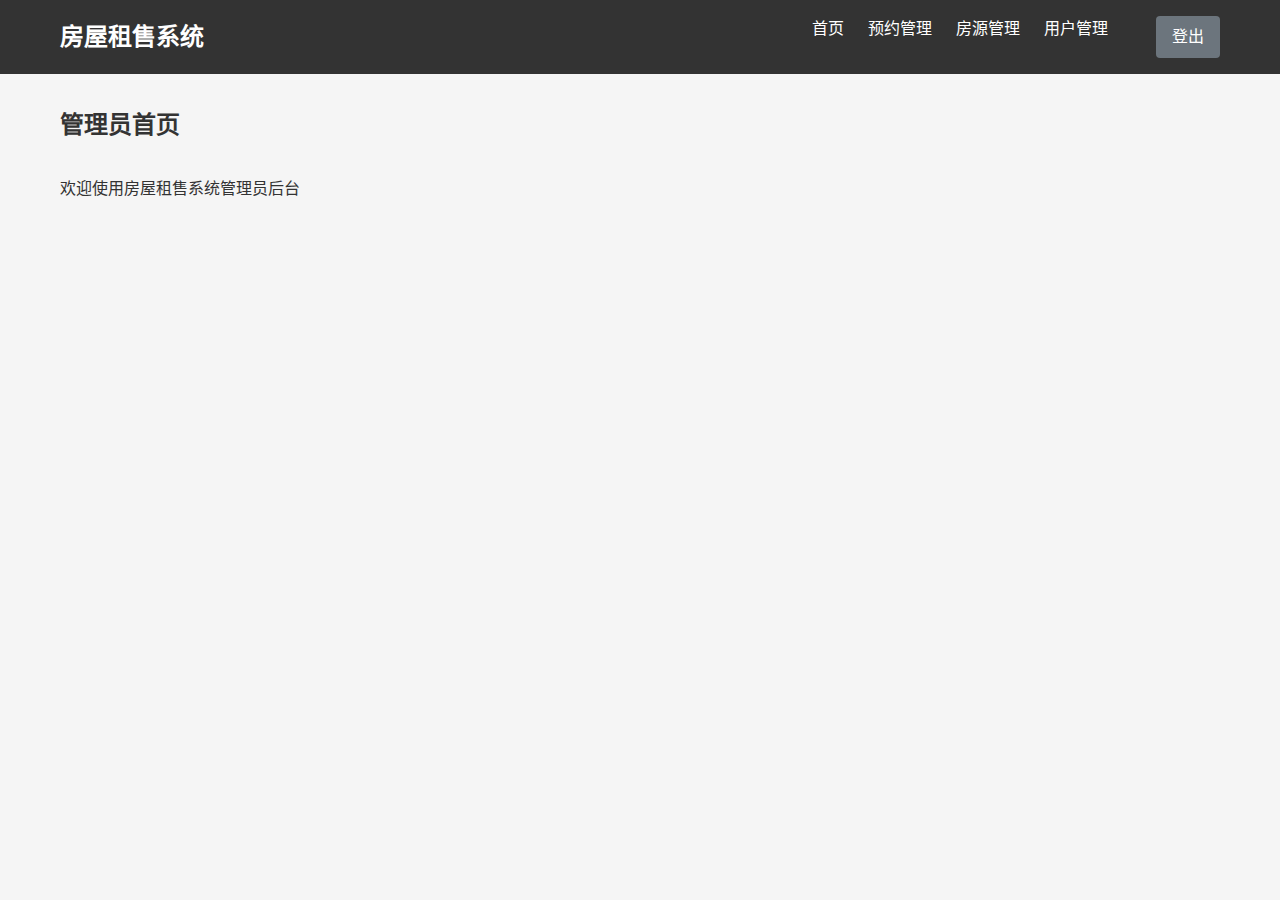
<file: demo/src/main/resources/static/admin.html>
<!DOCTYPE html>
<html lang="zh-CN">
<head>
    <meta charset="UTF-8">
    <meta content="width=device-width, initial-scale=1.0" name="viewport">
    <title>房屋租售系统 - 管理员页面</title>
    <link href="css/style.css" rel="stylesheet">
</head>
<body>
<header>
    <div class="container">
        <nav>
            <div class="logo">房屋租售系统</div>
            <ul class="nav-links">
                <li><a class="active" href="admin.html">首页</a></li>
                <li><a href="#" onclick="showSection('appointment-manage')">预约管理</a></li>
                <li><a href="#" onclick="showSection('house-manage')">房源管理</a></li>
                <li><a href="#" onclick="showSection('user-manage')">用户管理</a></li>
                <li><span id="username"></span></li>
                <li><a class="btn btn-secondary" href="#" id="logoutBtn">登出</a></li>
            </ul>
        </nav>
    </div>
</header>

<div class="container">
    <!-- 管理员首页 -->
    <section class="section active" id="dashboard">
        <h2 style="margin: 2rem 0;">管理员首页</h2>
        <p>欢迎使用房屋租售系统管理员后台</p>
    </section>

    <!-- 预约管理 -->
    <section class="section" id="appointment-manage" style="display: none;">
        <h2 style="margin: 2rem 0;">预约管理</h2>

        <div class="card">
            <div class="card-body">
                <table class="table" id="appointmentTable">
                    <thead>
                    <tr>
                        <th>订单ID</th>
                        <th>房源</th>
                        <th>租客</th>
                        <th>房东</th>
                        <th>预约时间</th>
                        <th>预约地点</th>
                        <th>状态</th>
                        <th>操作</th>
                    </tr>
                    </thead>
                    <tbody>
                    <!-- 预约数据将通过JavaScript动态生成 -->
                    </tbody>
                </table>
            </div>
        </div>
    </section>

    <!-- 房源管理 -->
    <section class="section" id="house-manage" style="display: none;">
        <h2 style="margin: 2rem 0;">房源管理</h2>

        <div class="filter-container" style="margin-bottom: 1.5rem;">
            <div style="display: flex; gap: 1rem;">
                <input id="houseSearch" placeholder="搜索房源标题或地址" style="padding: 0.5rem; border: 1px solid #ddd; border-radius: 4px; width: 300px;" type="text">
                <button class="btn" onclick="searchHouses()">搜索</button>
                <button class="btn btn-secondary" onclick="resetHouseSearch()">重置</button>
            </div>
        </div>

        <div class="card">
            <div class="card-body">
                <table class="table" id="houseTable">
                    <thead>
                    <tr>
                        <th>ID</th>
                        <th>标题</th>
                        <th>户型</th>
                        <th>面积</th>
                        <th>价格</th>
                        <th>地址</th>
                        <th>房东</th>
                        <th>操作</th>
                    </tr>
                    </thead>
                    <tbody>
                    <!-- 房源数据将通过JavaScript动态生成 -->
                    </tbody>
                </table>
            </div>
        </div>
    </section>

    <!-- 用户管理 -->
    <section class="section" id="user-manage" style="display: none;">
        <h2 style="margin: 2rem 0;">用户管理</h2>

        <div class="filter-container" style="margin-bottom: 1.5rem;">
            <div style="display: flex; gap: 1rem;">
                <input id="userSearch" placeholder="搜索用户名" style="padding: 0.5rem; border: 1px solid #ddd; border-radius: 4px; width: 300px;" type="text">
                <select id="userRole" style="padding: 0.5rem; border: 1px solid #ddd; border-radius: 4px;">
                    <option value="">全部角色</option>
                    <option value="tenant">租客</option>
                    <option value="landlord">房东</option>
                    <option value="admin">管理员</option>
                </select>
                <button class="btn" onclick="searchUsers()">搜索</button>
                <button class="btn btn-secondary" onclick="resetUserSearch()">重置</button>
            </div>
        </div>

        <div class="card">
            <div class="card-body">
                <table class="table" id="userTable">
                    <thead>
                    <tr>
                        <th>ID</th>
                        <th>用户名</th>
                        <th>角色</th>
                        <th>注册时间</th>
                        <th>状态</th>
                        <th>操作</th>
                    </tr>
                    </thead>
                    <tbody>
                    <!-- 用户数据将通过JavaScript动态生成 -->
                    </tbody>
                </table>
            </div>
        </div>
    </section>

    <!-- 统计分析 -->
    <section class="section" id="statistics" style="display: none;">
        <h2 style="margin: 2rem 0;">统计分析</h2>

        <div style="display: grid; grid-template-columns: 1fr 1fr; gap: 2rem;">
            <div class="card">
                <div class="card-header">
                    <h3>收藏数量排行表</h3>
                </div>
                <div class="card-body">
                    <table class="table" id="favoriteRanking">
                        <thead>
                        <tr>
                            <th>排名</th>
                            <th>房源</th>
                            <th>收藏数</th>
                            <th>房东</th>
                        </tr>
                        </thead>
                        <tbody>
                        <!-- 收藏排行数据将通过JavaScript动态生成 -->
                        </tbody>
                    </table>
                </div>
            </div>

            <div class="card">
                <div class="card-header">
                    <h3>用户角色分布</h3>
                </div>
                <div class="card-body">
                    <div id="roleDistribution" style="height: 300px; display: flex; align-items: center; justify-content: center;">
                        <!-- 角色分布图表将通过JavaScript动态生成 -->
                        <div style="text-align: center;">
                            <div style="font-size: 1.2rem; margin-bottom: 1rem;">租客：65%</div>
                            <div style="font-size: 1.2rem; margin-bottom: 1rem;">房东：30%</div>
                            <div style="font-size: 1.2rem;">管理员：5%</div>
                        </div>
                    </div>
                </div>
            </div>
        </div>

        <div class="card" style="margin-top: 2rem;">
            <div class="card-header">
                <h3>房源类型分布</h3>
            </div>
            <div class="card-body">
                <div id="houseTypeDistribution" style="height: 300px; display: flex; align-items: center; justify-content: center;">
                    <!-- 房源类型分布图表将通过JavaScript动态生成 -->
                    <div style="text-align: center;">
                        <div style="font-size: 1.2rem; margin-bottom: 1rem;">平层：45%</div>
                        <div style="font-size: 1.2rem; margin-bottom: 1rem;">跃层：20%</div>
                        <div style="font-size: 1.2rem; margin-bottom: 1rem;">错层：15%</div>
                        <div style="font-size: 1.2rem;">复式：20%</div>
                    </div>
                </div>
            </div>
        </div>
    </section>
</div>

<script src="assets/js/utils.js"></script>
<script>
    // 管理员页面JS
    function initAdminPage() {
        // 初始化预约管理
        initAppointmentManage();

        // 初始化房源管理
        initHouseManage();

        // 初始化用户管理
        initUserManage();
    }

    // 初始化预约管理
    function initAppointmentManage() {
        // 模拟预约数据
        const appointments = [
            {
                id: 1,
                house: '阳光小区 3室2厅',
                tenant: '张三',
                landlord: '房东A',
                time: '2025-12-01 14:00',
                location: '小区门口',
                status: '已批准'
            },
            {
                id: 2,
                house: '幸福家园 2室1厅',
                tenant: '李四',
                landlord: '房东B',
                time: '2025-12-02 10:00',
                location: '单元门口',
                status: '待处理'
            }
        ];

        const tbody = document.getElementById('appointmentTable').getElementsByTagName('tbody')[0];
        tbody.innerHTML = appointments.map(appointment => `
            <tr>
                <td>${appointment.id}</td>
                <td>${appointment.house}</td>
                <td>${appointment.tenant}</td>
                <td>${appointment.landlord}</td>
                <td>${appointment.time}</td>
                <td>${appointment.location}</td>
                <td>${appointment.status}</td>
                <td>
                    <button class="btn btn-danger btn-sm" onclick="deleteAppointment(${appointment.id})">删除</button>
                </td>
            </tr>
        `).join('');
    }

    // 初始化房源管理
    function initHouseManage() {
        // 模拟房源数据
        const houses = [
            {
                id: 1,
                title: '阳光小区 3室2厅',
                type: '平层',
                area: 120,
                price: 3500,
                address: '北京市朝阳区阳光路1号',
                landlord: '房东A'
            },
            {
                id: 2,
                title: '幸福家园 2室1厅',
                type: '跃层',
                area: 85,
                price: 2800,
                address: '北京市海淀区幸福路2号',
                landlord: '房东B'
            }
        ];

        const tbody = document.getElementById('houseTable').getElementsByTagName('tbody')[0];
        tbody.innerHTML = houses.map(house => `
            <tr>
                <td>${house.id}</td>
                <td>${house.title}</td>
                <td>${house.type}</td>
                <td>${house.area}㎡</td>
                <td>¥${house.price}/月</td>
                <td>${house.address}</td>
                <td>${house.landlord}</td>
                <td>
                    <button class="btn btn-danger btn-sm" onclick="deleteHouse(${house.id})">删除</button>
                </td>
            </tr>
        `).join('');
    }

    // 初始化用户管理
    function initUserManage() {
        // 模拟用户数据
        const users = [
            {id: 1, username: 'user1', role: 'tenant', registerTime: '2025-11-01 10:00', status: '正常'},
            {id: 2, username: 'user2', role: 'landlord', registerTime: '2025-11-02 14:30', status: '正常'}
        ];

        const tbody = document.getElementById('userTable').getElementsByTagName('tbody')[0];
        tbody.innerHTML = users.map(user => `
            <tr>
                <td>${user.id}</td>
                <td>${user.username}</td>
                <td>${user.role === 'tenant' ? '租客' : user.role === 'landlord' ? '房东' : '管理员'}</td>
                <td>${user.registerTime}</td>
                <td>${user.status}</td>
                <td>
                    <button class="btn btn-danger btn-sm" onclick="deleteUser(${user.id})">删除</button>
                </td>
            </tr>
        `).join('');
    }

    // 删除预约
    function deleteAppointment(appointmentId) {
        showMessage('预约已删除', 'success');
    }

    // 删除房源
    function deleteHouse(houseId) {
        showMessage('房源已删除', 'success');
    }

    // 删除用户
    function deleteUser(userId) {
        showMessage('用户已删除', 'success');
    }

    // 搜索房源
    function searchHouses() {
        const keyword = document.getElementById('houseSearch').value;
        showMessage(`搜索房源：${keyword}`, 'success');
    }

    // 重置房源搜索
    function resetHouseSearch() {
        document.getElementById('houseSearch').value = '';
        initHouseManage();
    }

    // 搜索用户
    function searchUsers() {
        const keyword = document.getElementById('userSearch').value;
        const role = document.getElementById('userRole').value;
        showMessage(`搜索用户：${keyword}，角色：${role}`, 'success');
    }

    // 重置用户搜索
    function resetUserSearch() {
        document.getElementById('userSearch').value = '';
        document.getElementById('userRole').value = '';
        initUserManage();
    }

    // 页面加载完成后初始化
    document.addEventListener('DOMContentLoaded', () => {
        initAdminPage();
        
        // 登出按钮事件
        const logoutBtn = document.getElementById('logoutBtn');
        if (logoutBtn) {
            logoutBtn.addEventListener('click', (e) => {
                e.preventDefault();
                logout();
            });
        }
    });
</script>
</body>
</html>
</file>
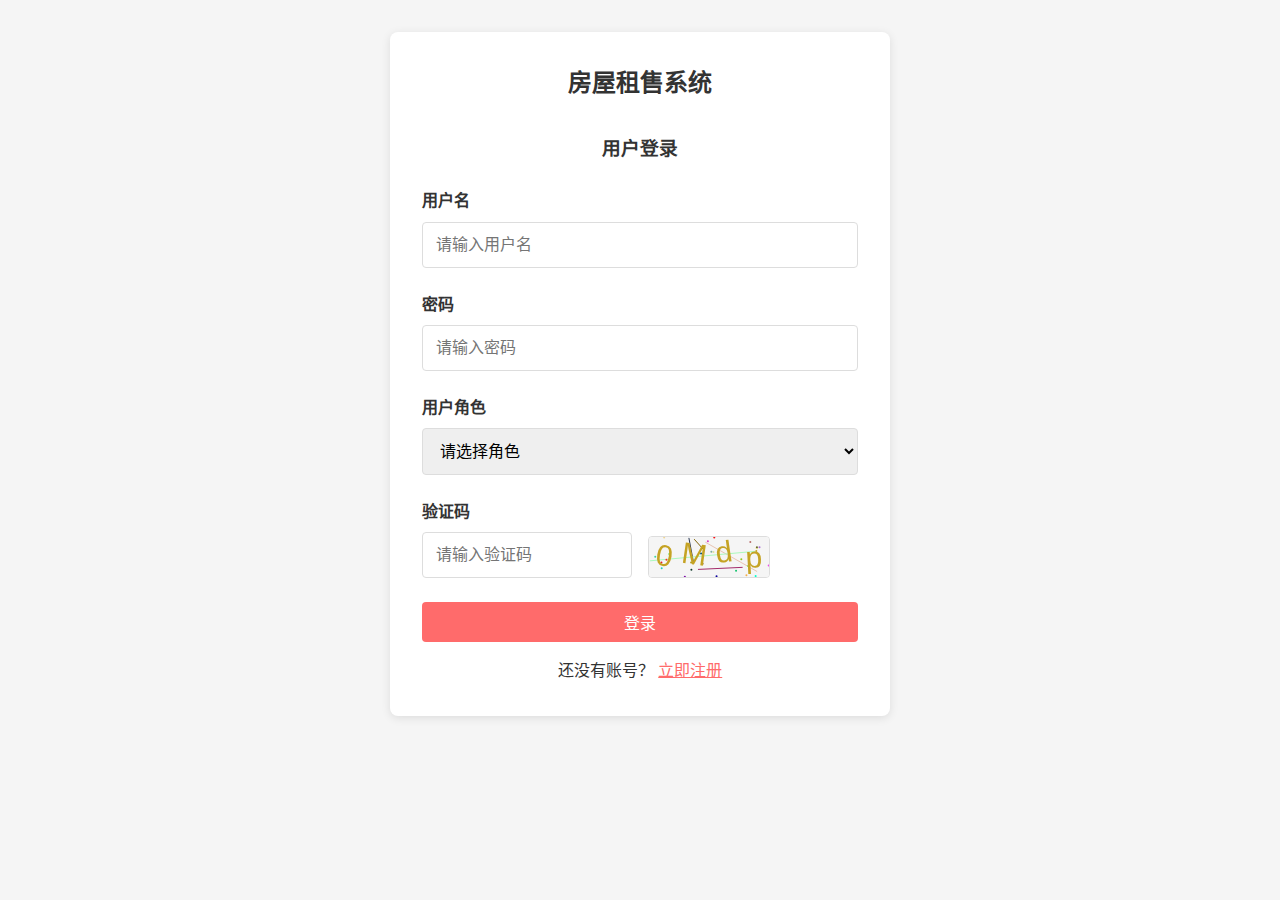
<file: demo/src/main/resources/static/login.html>
<!DOCTYPE html>
<html lang="zh-CN">
<head>
    <meta charset="UTF-8">
    <meta content="width=device-width, initial-scale=1.0" name="viewport">
    <title>房屋租售系统 - 登录</title>
    <link href="css/style.css" rel="stylesheet">
</head>
<body>
<div class="container">
    <div class="form-container">
        <h2 style="text-align: center; margin-bottom: 2rem;">房屋租售系统</h2>
        <h3 style="text-align: center; margin-bottom: 1.5rem;">用户登录</h3>

        <form id="loginForm">
            <div class="form-group">
                <label for="username">用户名</label>
                <input id="username" name="username" placeholder="请输入用户名" required type="text">
            </div>

            <div class="form-group">
                <label for="password">密码</label>
                <input id="password" name="password" placeholder="请输入密码" required type="password">
            </div>

            <div class="form-group">
                <label for="role">用户角色</label>
                <select id="role" name="role" required>
                    <option value="">请选择角色</option>
                    <option value="tenant">租客</option>
                    <option value="landlord">房东</option>
                    <option value="admin">管理员</option>
                </select>
            </div>

            <div class="form-row">
                <div class="form-group">
                    <label for="captcha">验证码</label>
                    <input id="captcha" maxlength="4" name="captcha" placeholder="请输入验证码" required type="text">
                </div>
                <div class="form-group" style="display: flex; align-items: flex-end;">
                    <canvas height="40" id="captchaCanvas"
                            style="cursor: pointer; border: 1px solid #ddd; border-radius: 4px;"
                            width="120"></canvas>
                </div>
            </div>

            <button class="btn" style="width: 100%; margin-bottom: 1rem;" type="submit">登录</button>

            <div style="text-align: center;">
                <p>还没有账号？ <a href="register.html" style="color: #ff6b6b;">立即注册</a></p>
            </div>
        </form>
    </div>
</div>

<script src="assets/js/utils.js"></script>
<script>
    function initLoginPage() {
        document.getElementById("loginForm").addEventListener("submit", async (e) => {
            e.preventDefault();

            if (!validateForm("loginForm")) {
                showMessage("请填写完整信息", "error");
                return;
            }

            const userCaptcha = document.getElementById("captcha").value.toLowerCase();
            const realCaptcha = sessionStorage.getItem("captcha");

            if (userCaptcha !== realCaptcha) {
                showMessage("验证码错误", "error");
                generateCaptcha();
                return;
            }

            const formData = new FormData(e.target);
            const data = {
                username: formData.get("username"),
                password: formData.get("password"),
                role: formData.get("role")
            };

            try {
                const response = await fetch("http://localhost:8082/api/v1/auth/login", {
                    method: 'POST',
                    headers: {
                        'Content-Type': 'application/json'
                    },
                    body: JSON.stringify(data)
                });

                const result = await response.json();

                if (result.code !== 200) {
                    showMessage(result.msg || "登录失败", "error");
                    return;
                }

                // 存token和用户信息
                localStorage.setItem("token", result.token);
                localStorage.setItem("user", JSON.stringify(result.data));

                showMessage("登录成功", "success");

                const realRole = result.data.role;

                setTimeout(() => {
                    if (realRole === "tenant") {
                        window.location.href = "tenant.html";
                    } else if (realRole === "landlord") {
                        window.location.href = "landlord.html";
                    } else if (realRole === "admin") {
                        window.location.href = "admin.html";
                    } else {
                        showMessage("未知角色，无法跳转", "error");
                    }
                }, 1200);

            } catch (e) {
                showMessage("无法连接服务器，请检查后端是否运行", "error");
            }
        });
    }

    // 页面加载完成后初始化
    document.addEventListener("DOMContentLoaded", () => {
        generateCaptcha();
        document.getElementById("captchaCanvas").addEventListener("click", generateCaptcha);
        initLoginPage();
    });
</script>
</body>
</html>
</file>
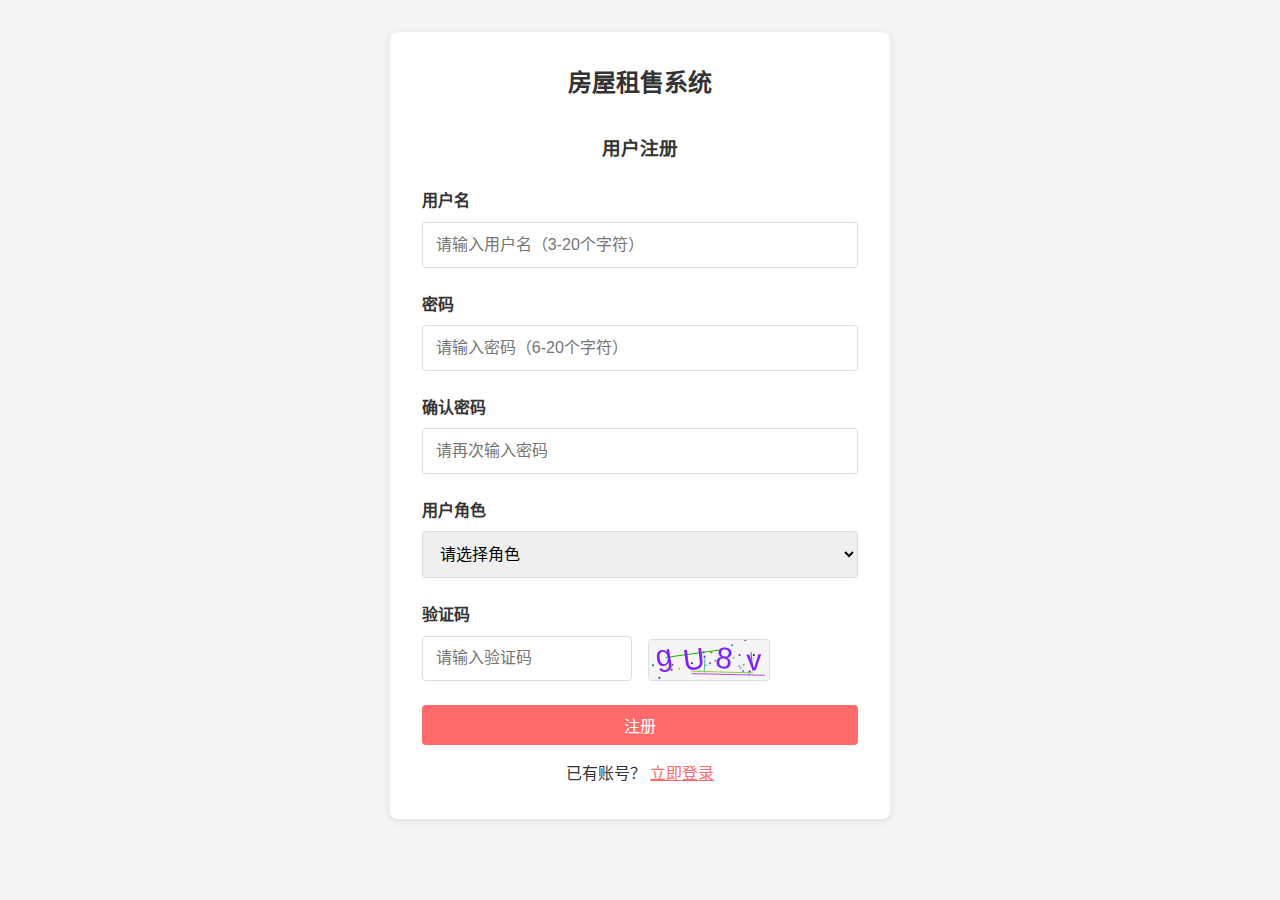
<file: demo/src/main/resources/static/register.html>
<!DOCTYPE html>
<html lang="zh-CN">
<head>
    <meta charset="UTF-8">
    <meta content="width=device-width, initial-scale=1.0" name="viewport">
    <title>房屋租售系统 - 注册</title>
    <link href="css/style.css" rel="stylesheet">
</head>
<body>
<div class="container">
    <div class="form-container">
        <h2 style="text-align: center; margin-bottom: 2rem;">房屋租售系统</h2>
        <h3 style="text-align: center; margin-bottom: 1.5rem;">用户注册</h3>

        <form id="registerForm">
            <div class="form-group">
                <label for="username">用户名</label>
                <input id="username" maxlength="20" minlength="3" name="username" placeholder="请输入用户名（3-20个字符）"
                       required type="text">
            </div>

            <div class="form-group">
                <label for="password">密码</label>
                <input id="password" maxlength="20" minlength="6" name="password" placeholder="请输入密码（6-20个字符）"
                       required type="password">
            </div>

            <div class="form-group">
                <label for="confirmPassword">确认密码</label>
                <input id="confirmPassword" name="confirmPassword" placeholder="请再次输入密码" required
                       type="password">
            </div>

            <div class="form-group">
                <label for="role">用户角色</label>
                <select id="role" name="role" required>
                    <option value="">请选择角色</option>
                    <option value="tenant">租客</option>
                    <option value="landlord">房东</option>
                </select>
            </div>

            <div class="form-row">
                <div class="form-group">
                    <label for="captcha">验证码</label>
                    <input id="captcha" maxlength="4" name="captcha" placeholder="请输入验证码" required type="text">
                </div>
                <div class="form-group" style="display: flex; align-items: flex-end;">
                    <canvas height="40" id="captchaCanvas" style="cursor: pointer; border: 1px solid #ddd; border-radius: 4px;"
                            width="120"></canvas>
                </div>
            </div>

            <button class="btn" style="width: 100%; margin-bottom: 1rem;" type="submit">注册</button>

            <div style="text-align: center;">
                <p>已有账号？ <a href="login.html" style="color: #ff6b6b;">立即登录</a></p>
            </div>
        </form>
    </div>
</div>

<script src="assets/js/utils.js"></script>
<script>
    // 注册页面JS
    function initRegisterPage() {
        const form = document.getElementById('registerForm');

        form.addEventListener('submit', async (e) => {
            e.preventDefault();

            if (!validateForm('registerForm')) {
                showMessage('请填写完整信息', 'error');
                return;
            }

            const password = document.getElementById('password').value;
            const confirmPassword = document.getElementById('confirmPassword').value;
            if (password !== confirmPassword) {
                showMessage('两次输入的密码不一致', 'error');
                return;
            }

            const userCaptcha = document.getElementById('captcha').value.toLowerCase();
            const realCaptcha = sessionStorage.getItem('captcha');
            if (userCaptcha !== realCaptcha) {
                showMessage('验证码错误', 'error');
                generateCaptcha();
                return;
            }

            // 构造用户数据
            let inputValue = document.getElementById('role').value;
            let role;
            if (inputValue === 'tenant') role = 'TENANT';
            else if (inputValue === 'landlord') role = 'LANDLORD';
            else role = inputValue;
            
            const userData = {
                username: document.getElementById('username').value,
                password: password,
                confirmPassword: confirmPassword,
                role: role
            };

            try {
                const response = await fetch('/api/v1/auth/register', {
                    method: 'POST',
                    headers: {
                        'Content-Type': 'application/json'
                    },
                    body: JSON.stringify(userData)
                });
                const result = await response.json();
                if (result.success) {
                    showMessage(result.message, 'success');
                    setTimeout(() => window.location.href = 'login.html', 1500);
                } else {
                    showMessage(result.message, 'error');
                }
            } catch (err) {
                console.error(err);
                showMessage('注册失败，请重试', 'error');
            }
        });
    }

    // 页面加载完成后初始化
    document.addEventListener('DOMContentLoaded', () => {
        // 生成验证码
        generateCaptcha();
        document.getElementById('captchaCanvas').addEventListener('click', generateCaptcha);
        
        // 初始化注册页面
        initRegisterPage();
    });
</script>
</body>
</html>
</file>
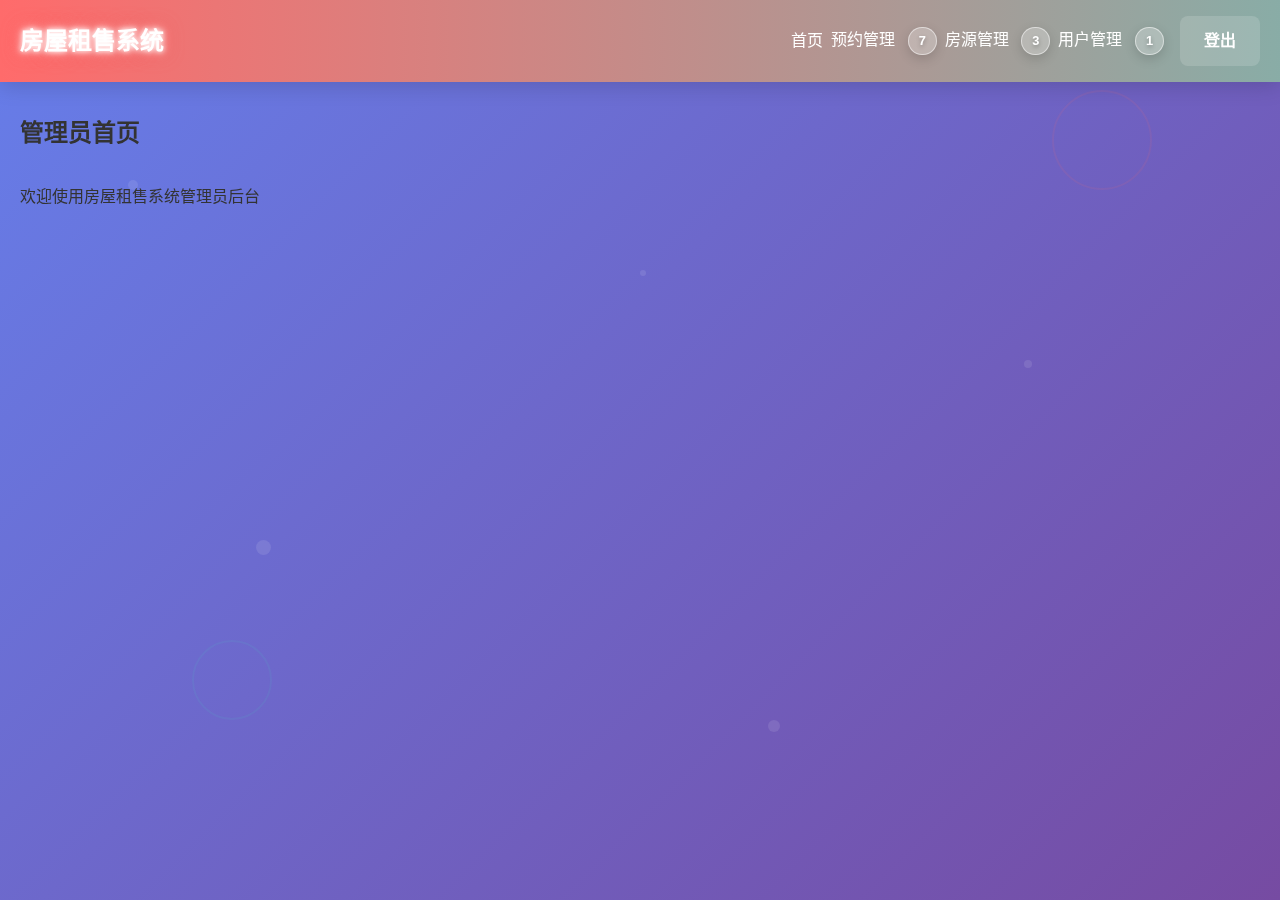
<file: SpringBoot-HouseMarket/src/main/resources/static/admin.html>
<!DOCTYPE html>
<html lang="zh-CN">
<head>
    <meta charset="UTF-8">
    <meta content="width=device-width, initial-scale=1.0" name="viewport">
    <title>房屋租售系统 - 管理员页面</title>
    <link href="css/style.css" rel="stylesheet">
    <link href="https://cdnjs.cloudflare.com/ajax/libs/font-awesome/6.0.0/css/all.min.css" rel="stylesheet">
</head>
<body>
<div class="particles-container">
    <div class="particle"></div>
    <div class="particle"></div>
    <div class="particle"></div>
    <div class="particle"></div>
    <div class="particle"></div>
</div>
<div class="decoration decoration-1"></div>
<div class="decoration decoration-2"></div>
<header>
    <div class="container">
        <nav>
            <div class="logo">房屋租售系统</div>
            <ul class="nav-links">
                <li><a class="active" href="admin.html">首页</a></li>
                <li><a href="#" onclick="showSection('appointment-manage')">预约管理 <span class="badge">7</span></a>
                </li>
                <li><a href="#" onclick="showSection('house-manage')">房源管理 <span class="badge">3</span></a></li>
                <li><a href="#" onclick="showSection('user-manage')">用户管理 <span class="badge">1</span></a></li>
                <li><span id="username"></span></li>
                <li><a class="btn btn-secondary" href="#" id="logoutBtn">登出</a></li>
            </ul>
        </nav>
    </div>
</header>

<div class="container">
    <!-- 管理员首页 -->
    <section class="section active" id="dashboard">
        <h2 style="margin: 2rem 0;">管理员首页</h2>
        <p>欢迎使用房屋租售系统管理员后台</p>
    </section>

    <!-- 预约管理 -->
    <section class="section" id="appointment-manage" style="display: none;">
        <h2 style="margin: 2rem 0;">预约管理</h2>

        <div class="card">
            <div class="card-body">
                <table class="table" id="appointmentTable">
                    <thead>
                    <tr>
                        <th>订单ID</th>
                        <th>房源</th>
                        <th>租客</th>
                        <th>房东</th>
                        <th>预约时间</th>
                        <th>预约地点</th>
                        <th>状态</th>
                        <th>操作</th>
                    </tr>
                    </thead>
                    <tbody>
                    <!-- 预约数据将通过JavaScript动态生成 -->
                    </tbody>
                </table>
            </div>
        </div>
    </section>

    <!-- 房源管理 -->
    <section class="section" id="house-manage" style="display: none;">
        <h2 style="margin: 2rem 0;">房源管理</h2>

        <div class="filter-container" style="margin-bottom: 1.5rem;">
            <div style="display: flex; gap: 1rem;">
                <input id="houseSearch" placeholder="搜索房源标题或地址" style="padding: 0.5rem; border: 1px solid #ddd; border-radius: 4px; width: 300px;" type="text">
                <button class="btn" onclick="searchHouses()">搜索</button>
                <button class="btn btn-secondary" onclick="resetHouseSearch()">重置</button>
            </div>
        </div>

        <div class="card">
            <div class="card-body">
                <table class="table" id="houseTable">
                    <thead>
                    <tr>
                        <th>ID</th>
                        <th>标题</th>
                        <th>户型</th>
                        <th>面积</th>
                        <th>价格</th>
                        <th>地址</th>
                        <th>房东</th>
                        <th>操作</th>
                    </tr>
                    </thead>
                    <tbody>
                    <!-- 房源数据将通过JavaScript动态生成 -->
                    </tbody>
                </table>
            </div>
        </div>
    </section>

    <!-- 用户管理 -->
    <section class="section" id="user-manage" style="display: none;">
        <h2 style="margin: 2rem 0;">用户管理</h2>

        <div class="filter-container" style="margin-bottom: 1.5rem;">
            <div style="display: flex; gap: 1rem;">
                <input id="userSearch" placeholder="搜索用户名" style="padding: 0.5rem; border: 1px solid #ddd; border-radius: 4px; width: 300px;" type="text">
                <select id="userRole" style="padding: 0.5rem; border: 1px solid #ddd; border-radius: 4px;">
                    <option value="">全部角色</option>
                    <option value="tenant">租客</option>
                    <option value="landlord">房东</option>
                    <option value="admin">管理员</option>
                </select>
                <button class="btn" onclick="searchUsers()">搜索</button>
                <button class="btn btn-secondary" onclick="resetUserSearch()">重置</button>
            </div>
        </div>

        <div class="card">
            <div class="card-body">
                <table class="table" id="userTable">
                    <thead>
                    <tr>
                        <th>ID</th>
                        <th>用户名</th>
                        <th>角色</th>
                        <th>注册时间</th>
                        <th>状态</th>
                        <th>操作</th>
                    </tr>
                    </thead>
                    <tbody>
                    <!-- 用户数据将通过JavaScript动态生成 -->
                    </tbody>
                </table>
            </div>
        </div>
    </section>

    <!-- 统计分析 -->
    <section class="section" id="statistics" style="display: none;">
        <h2 style="margin: 2rem 0;">统计分析</h2>

        <div style="display: grid; grid-template-columns: 1fr 1fr; gap: 2rem;">
            <div class="card">
                <div class="card-header">
                    <h3>收藏数量排行表</h3>
                </div>
                <div class="card-body">
                    <table class="table" id="favoriteRanking">
                        <thead>
                        <tr>
                            <th>排名</th>
                            <th>房源</th>
                            <th>收藏数</th>
                            <th>房东</th>
                        </tr>
                        </thead>
                        <tbody>
                        <!-- 收藏排行数据将通过JavaScript动态生成 -->
                        </tbody>
                    </table>
                </div>
            </div>

            <div class="card">
                <div class="card-header">
                    <h3>用户角色分布</h3>
                </div>
                <div class="card-body">
                    <div id="roleDistribution" style="height: 300px; display: flex; align-items: center; justify-content: center;">
                        <!-- 角色分布图表将通过JavaScript动态生成 -->
                        <div style="text-align: center;">
                            <div style="font-size: 1.2rem; margin-bottom: 1rem;">租客：65%</div>
                            <div style="font-size: 1.2rem; margin-bottom: 1rem;">房东：30%</div>
                            <div style="font-size: 1.2rem;">管理员：5%</div>
                        </div>
                    </div>
                </div>
            </div>
        </div>

        <div class="card" style="margin-top: 2rem;">
            <div class="card-header">
                <h3>房源类型分布</h3>
            </div>
            <div class="card-body">
                <div id="houseTypeDistribution" style="height: 300px; display: flex; align-items: center; justify-content: center;">
                    <!-- 房源类型分布图表将通过JavaScript动态生成 -->
                    <div style="text-align: center;">
                        <div style="font-size: 1.2rem; margin-bottom: 1rem;">平层：45%</div>
                        <div style="font-size: 1.2rem; margin-bottom: 1rem;">跃层：20%</div>
                        <div style="font-size: 1.2rem; margin-bottom: 1rem;">错层：15%</div>
                        <div style="font-size: 1.2rem;">复式：20%</div>
                    </div>
                </div>
            </div>
        </div>
    </section>
</div>

<script src="assets/js/utils.js"></script>
<script>
    // 管理员页面JS
    function initAdminPage() {
        // 初始化预约管理
        initAppointmentManage();

        // 初始化房源管理
        initHouseManage();

        // 初始化用户管理
        initUserManage();
    }

    // 初始化预约管理
    function initAppointmentManage() {
        // 显示加载进度条
        showProgressBar();
        
        // 模拟预约数据
        const appointments = [
            {
                id: 1,
                house: '阳光小区 3室2厅',
                tenant: '张三',
                landlord: '房东A',
                time: '2025-12-01 14:00',
                location: '小区门口',
                status: '已批准'
            },
            {
                id: 2,
                house: '幸福家园 2室1厅',
                tenant: '李四',
                landlord: '房东B',
                time: '2025-12-02 10:00',
                location: '单元门口',
                status: '待处理'
            }
        ];

        const tbody = document.getElementById('appointmentTable').getElementsByTagName('tbody')[0];
        tbody.innerHTML = appointments.map(appointment => `
            <tr>
                <td>${appointment.id}</td>
                <td>${appointment.house}</td>
                <td>${appointment.tenant}</td>
                <td>${appointment.landlord}</td>
                <td>${appointment.time}</td>
                <td>${appointment.location}</td>
                <td>${appointment.status}</td>
                <td>
                    <button class="btn btn-danger btn-sm" onclick="deleteAppointment(${appointment.id})">删除</button>
                </td>
            </tr>
        `).join('');

        // 隐藏加载进度条
        setTimeout(() => {
            hideProgressBar();
        }, 500);
    }

    // 初始化房源管理
    function initHouseManage() {
        // 显示加载进度条
        showProgressBar();
        
        // 模拟房源数据
        const houses = [
            {
                id: 1,
                title: '阳光小区 3室2厅',
                type: '平层',
                area: 120,
                price: 3500,
                address: '北京市朝阳区阳光路1号',
                landlord: '房东A'
            },
            {
                id: 2,
                title: '幸福家园 2室1厅',
                type: '跃层',
                area: 85,
                price: 2800,
                address: '北京市海淀区幸福路2号',
                landlord: '房东B'
            }
        ];

        const tbody = document.getElementById('houseTable').getElementsByTagName('tbody')[0];
        tbody.innerHTML = houses.map(house => `
            <tr>
                <td>${house.id}</td>
                <td>${house.title}</td>
                <td>${house.type}</td>
                <td>${house.area}㎡</td>
                <td>¥${house.price}/月</td>
                <td>${house.address}</td>
                <td>${house.landlord}</td>
                <td>
                    <button class="btn btn-danger btn-sm" onclick="deleteHouse(${house.id})">删除</button>
                </td>
            </tr>
        `).join('');

        // 隐藏加载进度条
        setTimeout(() => {
            hideProgressBar();
        }, 500);
    }

    // 初始化用户管理
    function initUserManage() {
        // 显示加载进度条
        showProgressBar();
        
        // 模拟用户数据
        const users = [
            {id: 1, username: 'user1', role: 'tenant', registerTime: '2025-11-01 10:00', status: '正常'},
            {id: 2, username: 'user2', role: 'landlord', registerTime: '2025-11-02 14:30', status: '正常'}
        ];

        const tbody = document.getElementById('userTable').getElementsByTagName('tbody')[0];
        tbody.innerHTML = users.map(user => `
            <tr>
                <td>${user.id}</td>
                <td>${user.username}</td>
                <td>${user.role === 'tenant' ? '租客' : user.role === 'landlord' ? '房东' : '管理员'}</td>
                <td>${user.registerTime}</td>
                <td>${user.status}</td>
                <td>
                    <button class="btn btn-danger btn-sm" onclick="deleteUser(${user.id})">删除</button>
                </td>
            </tr>
        `).join('');

        // 隐藏加载进度条
        setTimeout(() => {
            hideProgressBar();
        }, 500);
    }

    // 删除预约
    function deleteAppointment(appointmentId) {
        showMessage('预约已删除', 'success');
    }

    // 删除房源
    function deleteHouse(houseId) {
        showMessage('房源已删除', 'success');
    }

    // 删除用户
    function deleteUser(userId) {
        showMessage('用户已删除', 'success');
    }

    // 搜索房源
    function searchHouses() {
        const keyword = document.getElementById('houseSearch').value;
        showMessage(`搜索房源：${keyword}`, 'success');
    }

    // 重置房源搜索
    function resetHouseSearch() {
        document.getElementById('houseSearch').value = '';
        initHouseManage();
    }

    // 搜索用户
    function searchUsers() {
        const keyword = document.getElementById('userSearch').value;
        const role = document.getElementById('userRole').value;
        showMessage(`搜索用户：${keyword}，角色：${role}`, 'success');
    }

    // 重置用户搜索
    function resetUserSearch() {
        document.getElementById('userSearch').value = '';
        document.getElementById('userRole').value = '';
        initUserManage();
    }

    // 页面加载完成后初始化
    document.addEventListener('DOMContentLoaded', () => {
        initAdminPage();
        
        // 登出按钮事件
        const logoutBtn = document.getElementById('logoutBtn');
        if (logoutBtn) {
            logoutBtn.addEventListener('click', (e) => {
                e.preventDefault();
                logout();
            });
        }
    });
</script>
</body>
</html>
</file>
<file: SpringBoot-HouseMarket/Web-HouseMarket/css/style.css>
* {
    margin: 0;
    padding: 0;
    box-sizing: border-box;
}

body {
    font-family: 'Arial', sans-serif;
    background-color: #f5f5f5;
    color: #333;
    line-height: 1.6;
}

.container {
    max-width: 1200px;
    margin: 0 auto;
    padding: 0 20px;
}

header {
    background-color: #333;
    color: #fff;
    padding: 1rem 0;
    position: sticky;
    top: 0;
    z-index: 1000;
}

nav {
    display: flex;
    justify-content: space-between;
    align-items: center;
}

.logo {
    font-size: 1.5rem;
    font-weight: bold;
}

.nav-links {
    list-style: none;
    display: flex;
    gap: 1.5rem;
}

.nav-links a {
    color: #fff;
    text-decoration: none;
    transition: color 0.3s ease;
}

.nav-links a:hover {
    color: #ff6b6b;
}

.btn {
    display: inline-block;
    padding: 0.5rem 1rem;
    background-color: #ff6b6b;
    color: #fff;
    border: none;
    border-radius: 4px;
    cursor: pointer;
    text-decoration: none;
    font-size: 1rem;
    transition: background-color 0.3s ease;
}

.btn:hover {
    background-color: #ff5252;
}

.btn-secondary {
    background-color: #6c757d;
}

.btn-secondary:hover {
    background-color: #5a6268;
}

.btn-success {
    background-color: #28a745;
}

.btn-success:hover {
    background-color: #218838;
}

.btn-danger {
    background-color: #dc3545;
}

.btn-danger:hover {
    background-color: #c82333;
}

.form-container {
    max-width: 500px;
    margin: 2rem auto;
    background-color: #fff;
    padding: 2rem;
    border-radius: 8px;
    box-shadow: 0 2px 10px rgba(0, 0, 0, 0.1);
}

.form-group {
    margin-bottom: 1.5rem;
}

.form-group label {
    display: block;
    margin-bottom: 0.5rem;
    font-weight: bold;
}

.form-group input,
.form-group select,
.form-group textarea {
    width: 100%;
    padding: 0.8rem;
    border: 1px solid #ddd;
    border-radius: 4px;
    font-size: 1rem;
}

.form-group input:focus,
.form-group select:focus,
.form-group textarea:focus {
    outline: none;
    border-color: #ff6b6b;
    box-shadow: 0 0 0 2px rgba(255, 107, 107, 0.2);
}

.form-row {
    display: flex;
    gap: 1rem;
}

.form-row .form-group {
    flex: 1;
}

.card {
    background-color: #fff;
    border-radius: 8px;
    box-shadow: 0 2px 10px rgba(0, 0, 0, 0.1);
    margin-bottom: 1.5rem;
    overflow: hidden;
}

.card-header {
    background-color: #f8f9fa;
    padding: 1rem;
    border-bottom: 1px solid #e9ecef;
}

.card-body {
    padding: 1.5rem;
}

.card-footer {
    background-color: #f8f9fa;
    padding: 1rem;
    border-top: 1px solid #e9ecef;
    text-align: right;
}

.table {
    width: 100%;
    border-collapse: collapse;
    margin: 1.5rem 0;
}

.table th,
.table td {
    padding: 0.75rem;
    text-align: left;
    border-bottom: 1px solid #ddd;
}

.table th {
    background-color: #f8f9fa;
    font-weight: bold;
}

.table tr:hover {
    background-color: #f5f5f5;
}

.filter-container {
    background-color: #fff;
    padding: 1.5rem;
    border-radius: 8px;
    box-shadow: 0 2px 10px rgba(0, 0, 0, 0.1);
    margin-bottom: 1.5rem;
}

.filter-row {
    display: flex;
    gap: 1rem;
    margin-bottom: 1rem;
    flex-wrap: wrap;
}

.filter-row .form-group {
    flex: 1;
    min-width: 150px;
    margin-bottom: 0;
}

.house-list {
    display: grid;
    grid-template-columns: repeat(auto-fill, minmax(300px, 1fr));
    gap: 1.5rem;
    margin: 1.5rem 0;
}

.house-card {
    background-color: #fff;
    border-radius: 8px;
    box-shadow: 0 2px 10px rgba(0, 0, 0, 0.1);
    overflow: hidden;
    transition: transform 0.3s ease;
}

.house-card:hover {
    transform: translateY(-5px);
}

.house-image {
    width: 100%;
    height: 200px;
    object-fit: cover;
}

.house-info {
    padding: 1.5rem;
}

.house-title {
    font-size: 1.2rem;
    font-weight: bold;
    margin-bottom: 0.5rem;
}

.house-meta {
    display: flex;
    gap: 1rem;
    margin: 0.5rem 0;
    color: #666;
    font-size: 0.9rem;
}

.house-price {
    color: #ff6b6b;
    font-size: 1.3rem;
    font-weight: bold;
    margin: 0.5rem 0;
}

.house-address {
    color: #666;
    font-size: 0.9rem;
    margin-bottom: 1rem;
}

.modal {
    display: none;
    position: fixed;
    z-index: 2000;
    left: 0;
    top: 0;
    width: 100%;
    height: 100%;
    overflow: auto;
    background-color: rgba(0, 0, 0, 0.5);
}

.modal-content {
    background-color: #fff;
    margin: 10% auto;
    padding: 2rem;
    border-radius: 8px;
    width: 90%;
    max-width: 500px;
    position: relative;
}

.close {
    color: #aaa;
    float: right;
    font-size: 28px;
    font-weight: bold;
    cursor: pointer;
    position: absolute;
    right: 1rem;
    top: 0.5rem;
}

.close:hover {
    color: #000;
}

.alert {
    padding: 1rem;
    border-radius: 4px;
    margin-bottom: 1rem;
}

.alert-success {
    background-color: #d4edda;
    color: #155724;
    border: 1px solid #c3e6cb;
}

.alert-error {
    background-color: #f8d7da;
    color: #721c24;
    border: 1px solid #f5c6cb;
}

.alert-warning {
    background-color: #fff3cd;
    color: #856404;
    border: 1px solid #ffeeba;
}

.pagination {
    display: flex;
    justify-content: center;
    margin: 2rem 0;
    list-style: none;
}

.pagination li {
    margin: 0 0.25rem;
}

.pagination a {
    display: inline-block;
    padding: 0.5rem 1rem;
    background-color: #fff;
    border: 1px solid #ddd;
    color: #333;
    text-decoration: none;
    border-radius: 4px;
    transition: all 0.3s ease;
}

.pagination a:hover {
    background-color: #f5f5f5;
}

.pagination .active a {
    background-color: #ff6b6b;
    color: #fff;
    border-color: #ff6b6b;
}

.dashboard-grid {
    display: grid;
    grid-template-columns: repeat(auto-fit, minmax(250px, 1fr));
    gap: 1.5rem;
    margin: 1.5rem 0;
}

.stat-card {
    background-color: #fff;
    padding: 1.5rem;
    border-radius: 8px;
    box-shadow: 0 2px 10px rgba(0, 0, 0, 0.1);
    text-align: center;
}

.stat-number {
    font-size: 2rem;
    font-weight: bold;
    color: #ff6b6b;
    margin-bottom: 0.5rem;
}

.stat-label {
    color: #666;
    font-size: 0.9rem;
}

/* 收藏按钮样式 */
.btn-heart {
    background-color: #ff4757;
}

.btn-heart:hover {
    background-color: #ff3742;
}

.btn-heart.favorited {
    background-color: #2ed573;
}

.btn-heart.favorited:hover {
    background-color: #27ae60;
}

@media (max-width: 768px) {
    .nav-links {
        gap: 1rem;
    }

    .form-row {
        flex-direction: column;
    }

    .filter-row {
        flex-direction: column;
    }

    .table {
        font-size: 0.8rem;
    }

    .table th,
    .table td {
        padding: 0.5rem;
    }
}
</file>
<file: demo/src/main/resources/static/css/style.css>
* {
    margin: 0;
    padding: 0;
    box-sizing: border-box;
}

body {
    font-family: 'Arial', sans-serif;
    background-color: #f5f5f5;
    color: #333;
    line-height: 1.6;
}

.container {
    max-width: 1200px;
    margin: 0 auto;
    padding: 0 20px;
}

header {
    background-color: #333;
    color: #fff;
    padding: 1rem 0;
    position: sticky;
    top: 0;
    z-index: 1000;
}

nav {
    display: flex;
    justify-content: space-between;
    align-items: center;
}

.logo {
    font-size: 1.5rem;
    font-weight: bold;
}

.nav-links {
    list-style: none;
    display: flex;
    gap: 1.5rem;
}

.nav-links a {
    color: #fff;
    text-decoration: none;
    transition: color 0.3s ease;
}

.nav-links a:hover {
    color: #ff6b6b;
}

.btn {
    display: inline-block;
    padding: 0.5rem 1rem;
    background-color: #ff6b6b;
    color: #fff;
    border: none;
    border-radius: 4px;
    cursor: pointer;
    text-decoration: none;
    font-size: 1rem;
    transition: background-color 0.3s ease;
}

.btn:hover {
    background-color: #ff5252;
}

.btn-secondary {
    background-color: #6c757d;
}

.btn-secondary:hover {
    background-color: #5a6268;
}

.btn-success {
    background-color: #28a745;
}

.btn-success:hover {
    background-color: #218838;
}

.btn-danger {
    background-color: #dc3545;
}

.btn-danger:hover {
    background-color: #c82333;
}

.form-container {
    max-width: 500px;
    margin: 2rem auto;
    background-color: #fff;
    padding: 2rem;
    border-radius: 8px;
    box-shadow: 0 2px 10px rgba(0, 0, 0, 0.1);
}

.form-group {
    margin-bottom: 1.5rem;
}

.form-group label {
    display: block;
    margin-bottom: 0.5rem;
    font-weight: bold;
}

.form-group input,
.form-group select,
.form-group textarea {
    width: 100%;
    padding: 0.8rem;
    border: 1px solid #ddd;
    border-radius: 4px;
    font-size: 1rem;
}

.form-group input:focus,
.form-group select:focus,
.form-group textarea:focus {
    outline: none;
    border-color: #ff6b6b;
    box-shadow: 0 0 0 2px rgba(255, 107, 107, 0.2);
}

.form-row {
    display: flex;
    gap: 1rem;
}

.form-row .form-group {
    flex: 1;
}

.card {
    background-color: #fff;
    border-radius: 8px;
    box-shadow: 0 2px 10px rgba(0, 0, 0, 0.1);
    margin-bottom: 1.5rem;
    overflow: hidden;
}

.card-header {
    background-color: #f8f9fa;
    padding: 1rem;
    border-bottom: 1px solid #e9ecef;
}

.card-body {
    padding: 1.5rem;
}

.card-footer {
    background-color: #f8f9fa;
    padding: 1rem;
    border-top: 1px solid #e9ecef;
    text-align: right;
}

.table {
    width: 100%;
    border-collapse: collapse;
    margin: 1.5rem 0;
}

.table th,
.table td {
    padding: 0.75rem;
    text-align: left;
    border-bottom: 1px solid #ddd;
}

.table th {
    background-color: #f8f9fa;
    font-weight: bold;
}

.table tr:hover {
    background-color: #f5f5f5;
}

.filter-container {
    background-color: #fff;
    padding: 1.5rem;
    border-radius: 8px;
    box-shadow: 0 2px 10px rgba(0, 0, 0, 0.1);
    margin-bottom: 1.5rem;
}

.filter-row {
    display: flex;
    gap: 1rem;
    margin-bottom: 1rem;
    flex-wrap: wrap;
}

.filter-row .form-group {
    flex: 1;
    min-width: 150px;
    margin-bottom: 0;
}

.house-list {
    display: grid;
    grid-template-columns: repeat(auto-fill, minmax(300px, 1fr));
    gap: 1.5rem;
    margin: 1.5rem 0;
}

.house-card {
    background-color: #fff;
    border-radius: 8px;
    box-shadow: 0 2px 10px rgba(0, 0, 0, 0.1);
    overflow: hidden;
    transition: transform 0.3s ease;
}

.house-card:hover {
    transform: translateY(-5px);
}

.house-image {
    width: 100%;
    height: 200px;
    object-fit: cover;
}

.house-info {
    padding: 1.5rem;
}

.house-title {
    font-size: 1.2rem;
    font-weight: bold;
    margin-bottom: 0.5rem;
}

.house-meta {
    display: flex;
    gap: 1rem;
    margin: 0.5rem 0;
    color: #666;
    font-size: 0.9rem;
}

.house-price {
    color: #ff6b6b;
    font-size: 1.3rem;
    font-weight: bold;
    margin: 0.5rem 0;
}

.house-address {
    color: #666;
    font-size: 0.9rem;
    margin-bottom: 1rem;
}

.modal {
    display: none;
    position: fixed;
    z-index: 2000;
    left: 0;
    top: 0;
    width: 100%;
    height: 100%;
    overflow: auto;
    background-color: rgba(0, 0, 0, 0.5);
}

.modal-content {
    background-color: #fff;
    margin: 10% auto;
    padding: 2rem;
    border-radius: 8px;
    width: 90%;
    max-width: 500px;
    position: relative;
}

.close {
    color: #aaa;
    float: right;
    font-size: 28px;
    font-weight: bold;
    cursor: pointer;
    position: absolute;
    right: 1rem;
    top: 0.5rem;
}

.close:hover {
    color: #000;
}

.alert {
    padding: 1rem;
    border-radius: 4px;
    margin-bottom: 1rem;
}

.alert-success {
    background-color: #d4edda;
    color: #155724;
    border: 1px solid #c3e6cb;
}

.alert-error {
    background-color: #f8d7da;
    color: #721c24;
    border: 1px solid #f5c6cb;
}

.alert-warning {
    background-color: #fff3cd;
    color: #856404;
    border: 1px solid #ffeeba;
}

.pagination {
    display: flex;
    justify-content: center;
    margin: 2rem 0;
    list-style: none;
}

.pagination li {
    margin: 0 0.25rem;
}

.pagination a {
    display: inline-block;
    padding: 0.5rem 1rem;
    background-color: #fff;
    border: 1px solid #ddd;
    color: #333;
    text-decoration: none;
    border-radius: 4px;
    transition: all 0.3s ease;
}

.pagination a:hover {
    background-color: #f5f5f5;
}

.pagination .active a {
    background-color: #ff6b6b;
    color: #fff;
    border-color: #ff6b6b;
}

.dashboard-grid {
    display: grid;
    grid-template-columns: repeat(auto-fit, minmax(250px, 1fr));
    gap: 1.5rem;
    margin: 1.5rem 0;
}

.stat-card {
    background-color: #fff;
    padding: 1.5rem;
    border-radius: 8px;
    box-shadow: 0 2px 10px rgba(0, 0, 0, 0.1);
    text-align: center;
}

.stat-number {
    font-size: 2rem;
    font-weight: bold;
    color: #ff6b6b;
    margin-bottom: 0.5rem;
}

.stat-label {
    color: #666;
    font-size: 0.9rem;
}

/* 收藏按钮样式 */
.btn-heart {
    background-color: #ff4757;
}

.btn-heart:hover {
    background-color: #ff3742;
}

.btn-heart.favorited {
    background-color: #2ed573;
}

.btn-heart.favorited:hover {
    background-color: #27ae60;
}

@media (max-width: 768px) {
    .nav-links {
        gap: 1rem;
    }

    .form-row {
        flex-direction: column;
    }

    .filter-row {
        flex-direction: column;
    }

    .table {
        font-size: 0.8rem;
    }

    .table th,
    .table td {
        padding: 0.5rem;
    }
}
</file>
<file: SpringBoot-HouseMarket/src/main/resources/static/css/style.css>
* {
  margin: 0;
  padding: 0;
  box-sizing: border-box;
}

body {
  font-family: "Arial", sans-serif;
  background: linear-gradient(135deg, #667eea 0%, #764ba2 100%);
  background-attachment: fixed;
  color: #333;
  line-height: 1.6;
  animation: gradientBG 15s ease infinite;
}

@keyframes gradientBG {
  0% {
    background-position: 0% 0%;
  }
  50% {
    background-position: 100% 100%;
  }
  100% {
    background-position: 0% 0%;
  }
}

/* 粒子动画效果 */
.particles-container {
  position: fixed;
  top: 0;
  left: 0;
  width: 100%;
  height: 100%;
  pointer-events: none;
  z-index: -1;
}

.particle {
  position: absolute;
  border-radius: 50%;
  background: rgba(255, 255, 255, 0.1);
  animation: float 15s infinite ease-in-out;
}

/* 装饰元素 */
div[class*="decoration"] {
  position: fixed;
  z-index: -1;
  opacity: 0.1;
  pointer-events: none;
}

.decoration-1 {
  top: 10%;
  right: 10%;
  width: 100px;
  height: 100px;
  border: 2px solid #ff6b6b;
  border-radius: 50%;
  animation: rotate 20s linear infinite;
}

.decoration-2 {
  bottom: 20%;
  left: 15%;
  width: 80px;
  height: 80px;
  border: 2px solid #4ecdc4;
  border-radius: 50%;
  animation: rotate 25s linear infinite reverse;
}

@keyframes rotate {
  0% {
    transform: rotate(0deg);
  }
  100% {
    transform: rotate(360deg);
  }
}

.particle:nth-child(1) {
  width: 10px;
  height: 10px;
  top: 20%;
  left: 10%;
  animation-delay: 0s;
}

.particle:nth-child(2) {
  width: 15px;
  height: 15px;
  top: 60%;
  left: 20%;
  animation-delay: 2s;
}

.particle:nth-child(3) {
  width: 8px;
  height: 8px;
  top: 40%;
  left: 80%;
  animation-delay: 4s;
}

.particle:nth-child(4) {
  width: 12px;
  height: 12px;
  top: 80%;
  left: 60%;
  animation-delay: 6s;
}

.particle:nth-child(5) {
  width: 6px;
  height: 6px;
  top: 30%;
  left: 50%;
  animation-delay: 8s;
}

@keyframes float {
  0%,
  100% {
    transform: translate(0, 0);
  }
  25% {
    transform: translate(20px, 30px);
  }
  50% {
    transform: translate(-20px, 20px);
  }
  75% {
    transform: translate(10px, -30px);
  }
}

@keyframes slideInDown {
  from {
    transform: translateY(-30px);
    opacity: 0;
  }
  to {
    transform: translateY(0);
    opacity: 1;
  }
}

@keyframes slideInUp {
  from {
    transform: translateY(30px);
    opacity: 0;
  }
  to {
    transform: translateY(0);
    opacity: 1;
  }
}

@keyframes glow {
  from {
    text-shadow: 0 0 5px #fff, 0 0 10px #fff, 0 0 15px #ff6b6b, 0 0 20px #ff6b6b;
  }
  to {
    text-shadow: 0 0 10px #fff, 0 0 20px #fff, 0 0 30px #ff6b6b,
      0 0 40px #ff6b6b;
  }
}

@keyframes pulse {
  0% {
    transform: translateY(-2px);
  }
  50% {
    transform: translateY(0px);
  }
  100% {
    transform: translateY(-2px);
  }
}

@keyframes gradient {
  0% {
    background-position: 0% 50%;
  }
  50% {
    background-position: 100% 50%;
  }
  100% {
    background-position: 0% 50%;
  }
}

.container {
  max-width: 100%;
  margin: 0 auto;
  padding: 0 20px;
}

header {
  background: linear-gradient(90deg, #ff6b6b, #4ecdc4, #45b7d1);
  background-size: 300% 300%;
  color: #fff;
  padding: 1rem 0;
  position: sticky;
  top: 0;
  z-index: 1000;
  animation: gradient 15s ease infinite;
  box-shadow: 0 4px 20px rgba(0, 0, 0, 0.15);
}

nav {
  display: flex;
  justify-content: space-between;
  align-items: center;
  animation: slideInDown 0.8s ease-out;
}

.logo {
  font-size: 1.5rem;
  font-weight: bold;
  animation: glow 2s ease-in-out infinite alternate;
  text-shadow: 0 0 5px #fff, 0 0 10px #fff, 0 0 15px #ff6b6b, 0 0 20px #ff6b6b;
}

.nav-links {
  list-style: none;
  display: flex;
  gap: 0.5rem;
  align-items: center;
  margin: 0;
  padding: 0;
}

.nav-links a {
  color: #fff;
  text-decoration: none;
  transition: all 0.3s ease;
  position: relative;
}

.nav-links a.nav-item {
  color: #fff;
  text-decoration: none;
  transition: all 0.3s ease;
  position: relative;
  padding: 12px 20px;
  border-radius: 8px;
  font-weight: 600;
  letter-spacing: 0.5px;
  background: rgba(255, 255, 255, 0.1);
  border: 2px solid transparent;
  box-shadow: 0 4px 15px rgba(0, 0, 0, 0.1);
  display: flex;
  align-items: center;
  justify-content: center;
  height: 50px;
  min-width: 100px;
  text-align: center;
  transform: perspective(1px) translateZ(0);
  overflow: hidden;
}

/* 按钮点击效果 */
.nav-links a.nav-item::before {
  content: '';
  position: absolute;
  top: 50%;
  left: 50%;
  width: 0;
  height: 0;
  border-radius: 50%;
  background: rgba(255, 255, 255, 0.3);
  transform: translate(-50%, -50%);
  transition: width 0.6s, height 0.6s;
  z-index: 0;
}

.nav-links a.nav-item:active::before {
  width: 300px;
  height: 300px;
}

/* 按钮文本层级 */
.nav-links a.nav-item span {
  position: relative;
  z-index: 1;
}

.nav-links a.nav-item:hover {
  color: #fff;
  transform: translateY(-2px) perspective(1px) translateZ(0);
  background: rgba(255, 255, 255, 0.2);
  border-color: rgba(255, 255, 255, 0.5);
  box-shadow: 0 6px 25px rgba(0, 0, 0, 0.2);
  animation: none;
}

.nav-links a.nav-item.active {
  color: #ff6b6b;
  background: rgba(255, 255, 255, 0.95);
  border: 2px solid #ff6b6b;
  box-shadow: 0 4px 20px rgba(255, 107, 107, 0.4);
  transform: translateY(-2px) perspective(1px) translateZ(0);
}

.nav-links a.nav-item.active:hover {
  background: rgba(255, 255, 255, 0.95);
  border-color: #ff6b6b;
  box-shadow: 0 8px 30px rgba(255, 107, 107, 0.5);
  color: #ff6b6b;
}

/* 用户信息样式 */
.user-info {
  display: flex;
  align-items: center;
  gap: 15px;
  color: #fff;
  padding: 12px 20px;
  background: rgba(255, 255, 255, 0.15);
  border-radius: 8px;
  border: 2px solid rgba(255, 255, 255, 0.3);
  box-shadow: 0 4px 15px rgba(0, 0, 0, 0.15);
  transition: all 0.3s ease;
  background: linear-gradient(135deg, rgba(255, 255, 255, 0.15) 0%, rgba(255, 255, 255, 0.1) 100%);
  backdrop-filter: blur(10px);
  height: 50px;
  min-height: 50px;
  transform: perspective(1px) translateZ(0);
  cursor: pointer;
}

.user-info:hover {
  background: rgba(255, 255, 255, 0.25);
  transform: translateY(-2px) perspective(1px) translateZ(0);
  box-shadow: 0 6px 25px rgba(0, 0, 0, 0.2);
  border-color: rgba(255, 255, 255, 0.5);
}

.username-text {
  font-weight: 600;
  font-size: 0.95rem;
  display: flex;
  align-items: center;
  gap: 5px;
  margin: 0;
  padding: 0;
  line-height: 1;
}

.username-text strong {
  color: #fff;
  font-weight: 700;
  text-shadow: 0 2px 4px rgba(0, 0, 0, 0.3);
}

/* 角色徽章样式 */
.role-badge {
  background: rgba(255, 255, 255, 0.25);
  color: #fff;
  padding: 6px 12px;
  border-radius: 20px;
  font-size: 0.85rem;
  font-weight: 700;
  box-shadow: 0 4px 12px rgba(0, 0, 0, 0.15);
  text-transform: uppercase;
  letter-spacing: 1px;
  border: 1px solid rgba(255, 255, 255, 0.5);
  transition: all 0.3s ease;
  line-height: 1;
  height: 30px;
  display: flex;
  align-items: center;
  justify-content: center;
}

.user-info:hover .role-badge {
  background: rgba(255, 255, 255, 0.4);
  box-shadow: 0 4px 15px rgba(0, 0, 0, 0.2);
  transform: scale(1.05);
}

/* 登出按钮样式 */
.nav-links a.btn.btn-secondary {
  display: flex;
  align-items: center;
  justify-content: center;
  height: 50px;
  padding: 12px 20px;
  border: 2px solid transparent;
  border-radius: 8px;
  font-weight: 600;
  letter-spacing: 0.5px;
  min-width: 80px;
  transition: all 0.3s ease;
  background: rgba(255, 255, 255, 0.15);
  color: #fff;
  text-transform: uppercase;
  transform: perspective(1px) translateZ(0);
  overflow: hidden;
  position: relative;
}

/* 登出按钮点击效果 */
.nav-links a.btn.btn-secondary::before {
  content: '';
  position: absolute;
  top: 50%;
  left: 50%;
  width: 0;
  height: 0;
  border-radius: 50%;
  background: rgba(255, 255, 255, 0.3);
  transform: translate(-50%, -50%);
  transition: width 0.6s, height 0.6s;
  z-index: 0;
}

.nav-links a.btn.btn-secondary:active::before {
  width: 300px;
  height: 300px;
}

/* 登出按钮文本层级 */
.nav-links a.btn.btn-secondary span {
  position: relative;
  z-index: 1;
}

.nav-links a.btn.btn-secondary:hover {
  background: rgba(255, 255, 255, 0.25);
  border-color: rgba(255, 255, 255, 0.5);
  color: #fff;
  transform: translateY(-2px) perspective(1px) translateZ(0);
  box-shadow: 0 6px 25px rgba(0, 0, 0, 0.2);
  animation: none;
}

.btn {
  display: inline-block;
  padding: 0.5rem 1rem;
  background: linear-gradient(45deg, #ff6b6b, #ff8e53);
  color: #fff;
  border: none;
  border-radius: 4px;
  cursor: pointer;
  text-decoration: none;
  font-size: 1rem;
  transition: all 0.3s ease;
  position: relative;
  overflow: hidden;
  z-index: 1;
}

.btn::before {
  content: "";
  position: absolute;
  top: 0;
  left: 0;
  width: 100%;
  height: 100%;
  background: linear-gradient(45deg, #ff8e53, #ff6b6b);
  z-index: -1;
  transition: opacity 0.3s ease;
  opacity: 0;
}

.btn:hover::before {
  opacity: 1;
}

.btn:hover {
  transform: translateY(-3px);
  box-shadow: 0 10px 20px rgba(255, 107, 107, 0.3);
  background: linear-gradient(45deg, #ff8e53, #ff6b6b);
}

.btn-secondary {
  background: linear-gradient(45deg, #6c757d, #5a6268);
}

.btn-secondary:hover {
  background: linear-gradient(45deg, #5a6268, #495057);
}

.btn-success {
  background-color: #28a745;
}

.btn-success:hover {
  background-color: #218838;
}

.btn-danger {
  background-color: #dc3545;
}

.btn-danger:hover {
  background-color: #c82333;
}

.form-container {
  max-width: 500px;
  margin: 2rem auto;
  background: rgba(255, 255, 255, 0.95);
  padding: 2rem;
  border-radius: 15px;
  box-shadow: 0 10px 30px rgba(0, 0, 0, 0.2);
  backdrop-filter: blur(10px);
  border: 1px solid rgba(255, 255, 255, 0.2);
  animation: slideInUp 0.8s ease-out;
}

.form-group {
  margin-bottom: 1.5rem;
}

.form-group label {
  display: block;
  margin-bottom: 0.5rem;
  font-weight: bold;
}

.form-group input,
.form-group select,
.form-group textarea {
  width: 100%;
  padding: 0.8rem;
  border: 2px solid transparent;
  border-radius: 8px;
  font-size: 1rem;
  background: rgba(255, 255, 255, 0.9);
  transition: all 0.3s ease;
  position: relative;
  overflow: hidden;
}

.form-group input::before,
.form-group select::before,
.form-group textarea::before {
  content: "";
  position: absolute;
  top: -2px;
  left: -2px;
  right: -2px;
  bottom: -2px;
  background: linear-gradient(45deg, #ff6b6b, #4ecdc4, #45b7d1, #ff6b6b);
  z-index: -1;
  border-radius: inherit;
  opacity: 0;
  transition: opacity 0.3s ease;
}

.form-group input:focus::before,
.form-group select:focus::before,
.form-group textarea:focus::before {
  opacity: 1;
}

.form-group input:focus,
.form-group select:focus,
.form-group textarea:focus {
  outline: none;
  border-color: #ff6b6b;
  box-shadow: 0 0 0 2px rgba(255, 107, 107, 0.2),
    0 0 20px rgba(255, 107, 107, 0.3);
  background: rgba(255, 255, 255, 1);
  transform: translateY(-2px);
}

.form-row {
  display: flex;
  gap: 1rem;
}

.form-row .form-group {
  flex: 1;
}

.card {
  background: rgba(255, 255, 255, 0.95);
  border-radius: 15px;
  box-shadow: 0 10px 30px rgba(0, 0, 0, 0.1);
  margin-bottom: 1.5rem;
  overflow: hidden;
  transition: all 0.3s ease;
  backdrop-filter: blur(10px);
  border: 1px solid rgba(255, 255, 255, 0.2);
}

.card:hover {
  transform: translateY(-5px);
  box-shadow: 0 15px 40px rgba(0, 0, 0, 0.2);
}

.card-header {
  background-color: #f8f9fa;
  padding: 1rem;
  border-bottom: 1px solid #e9ecef;
}

.card-body {
  padding: 1.5rem;
}

.card-footer {
  background-color: #f8f9fa;
  padding: 1rem;
  border-top: 1px solid #e9ecef;
  text-align: right;
}

/* 加载动画 */
.loading {
  display: inline-block;
  width: 20px;
  height: 20px;
  border: 3px solid rgba(255, 255, 255, 0.3);
  border-radius: 50%;
  border-top-color: #fff;
  animation: spin 1s ease-in-out infinite;
}

@keyframes spin {
  to {
    transform: rotate(360deg);
  }
}

.table {
  width: 100%;
  border-collapse: collapse;
  margin: 1.5rem 0;
}

.table th,
.table td {
  padding: 0.75rem;
  text-align: left;
  border-bottom: 1px solid #ddd;
}

.table th {
  background-color: #f8f9fa;
  font-weight: bold;
}

.table tr:hover {
  background-color: #f5f5f5;
}

.filter-container {
  background-color: #fff;
  padding: 1.5rem;
  border-radius: 8px;
  box-shadow: 0 2px 10px rgba(0, 0, 0, 0.1);
  margin-bottom: 1.5rem;
}

.filter-row {
  display: flex;
  gap: 1rem;
  margin-bottom: 1rem;
  flex-wrap: wrap;
}

.filter-row .form-group {
  flex: 1;
  min-width: 150px;
  margin-bottom: 0;
}

/* 徽章样式 */
.badge {
  display: inline-flex;
  align-items: center;
  justify-content: center;
  padding: 4px 10px;
  background: rgba(255, 255, 255, 0.25);
  color: #fff;
  border-radius: 20px;
  font-size: 0.8rem;
  font-weight: 700;
  margin-left: 8px;
  box-shadow: 0 4px 12px rgba(0, 0, 0, 0.15);
  border: 1px solid rgba(255, 255, 255, 0.5);
  transition: all 0.3s ease;
  text-shadow: 0 2px 4px rgba(0, 0, 0, 0.3);
  min-width: 28px;
  height: 28px;
  line-height: 1;
  animation: none;
}

/* 导航栏按钮中的徽章样式 */
.nav-links a.nav-item .badge {
  background: rgba(255, 107, 107, 0.9);
  border-color: rgba(255, 255, 255, 0.8);
  box-shadow: 0 4px 12px rgba(255, 107, 107, 0.4);
}

.nav-links a.nav-item.active .badge {
  background: rgba(255, 107, 107, 0.95);
  color: #fff;
  border-color: rgba(255, 107, 107, 0.5);
}

.nav-links a.nav-item:hover .badge {
  transform: scale(1.1);
  box-shadow: 0 6px 16px rgba(255, 107, 107, 0.5);
}

.house-list {
  display: grid;
  grid-template-columns: repeat(2, 1fr);
  gap: 2rem;
  margin: 0;
  padding: 0;
  width: 100%;
  max-width: 100%;
  padding: 0 1rem;
}

.house-card {
  background: linear-gradient(145deg, #ffffff, #f8f9fa);
  border-radius: 20px;
  box-shadow: 0 10px 30px rgba(0, 0, 0, 0.15),
    0 0 0 1px rgba(255, 107, 107, 0.1);
  overflow: hidden;
  transition: all 0.3s ease;
  backdrop-filter: blur(10px);
  border: 1px solid rgba(255, 255, 255, 0.8);
  position: relative;
  padding: 0;
  display: flex;
  flex-direction: row;
  min-height: 280px;
  height: auto;
  width: 100%;
  max-width: 100%;
}

.house-card:hover {
  transform: translateY(-5px) scale(1.01);
  box-shadow: 0 20px 40px rgba(0, 0, 0, 0.2), 0 0 0 1px rgba(255, 107, 107, 0.2);
  border-color: rgba(255, 107, 107, 0.3);
}

.house-image-container {
  position: relative;
  width: 55%;
  min-width: 300px;
  height: 100%;
  overflow: hidden;
  background: linear-gradient(45deg, #f0f0f0, #e0e0e0);
  border-right: 3px solid rgba(255, 107, 107, 0.2);
  flex-shrink: 0;
  display: flex;
  align-items: center;
  justify-content: center;
  aspect-ratio: 16/8;
}

.house-image {
  width: 100%;
  height: 100%;
  object-fit: cover;
  transition: all 0.4s ease;
  display: block;
}

.house-image:hover {
  transform: scale(1.05);
  filter: brightness(1.05) contrast(1.05);
}

.house-info {
  padding: 1.2rem;
  position: relative;
  z-index: 2;
  background: linear-gradient(to bottom, transparent, rgba(255, 255, 255, 0.9));
  flex: 1;
  display: flex;
  flex-direction: column;
  overflow-y: visible;
  overflow-x: hidden;
  justify-content: space-between;
  gap: 0.8rem;
}

.house-title {
  font-size: 1.1rem;
  font-weight: 800;
  margin-bottom: 0.3rem;
  color: #2d3436;
  line-height: 1.2;
  transition: all 0.3s ease;
  position: relative;
  display: flex;
  align-items: center;
  justify-content: space-between;
  flex-wrap: wrap;
  gap: 0.5rem;
}

.house-title .house-id-badge {
  background: linear-gradient(45deg, #ff6b6b, #ff8e53);
  color: white;
  font-size: 0.8rem;
  font-weight: 700;
  padding: 0.2rem 0.6rem;
  border-radius: 15px;
  box-shadow: 0 4px 10px rgba(255, 107, 107, 0.3);
  margin-left: 0.5rem;
  white-space: nowrap;
}

.house-card:hover .house-title {
  color: #ff6b6b;
}

.house-price {
  background: linear-gradient(45deg, #ff6b6b, #ff8e53);
  -webkit-background-clip: text;
  -webkit-text-fill-color: transparent;
  background-clip: text;
  font-size: 1.5rem;
  font-weight: 900;
  margin: 0.3rem 0;
  display: inline-block;
  text-shadow: 0 2px 10px rgba(255, 107, 107, 0.2);
  padding: 0.2rem 0.6rem;
  border-radius: 6px;
  background-color: rgba(255, 107, 107, 0.05);
  border: 2px dashed rgba(255, 107, 107, 0.3);
  align-self: flex-start;
  line-height: 1;
}

/* 房源参数容器 */
.house-params {
  display: flex;
  flex-direction: column;
  gap: 0.6rem;
  margin: 0.5rem 0;
  padding: 0.8rem;
  background: linear-gradient(
    135deg,
    rgba(255, 255, 255, 0.9) 0%,
    rgba(255, 255, 255, 0.8) 100%
  );
  border-radius: 12px;
  border: 1px solid rgba(255, 255, 255, 0.7);
  box-shadow: inset 0 0 15px rgba(0, 0, 0, 0.05),
    0 0 20px rgba(255, 255, 255, 0.3);
  flex: 1;
  overflow-y: visible;
  max-height: none;
  min-height: 80px;
  position: relative;
}

/* 参数行 */
.house-param-row {
  display: grid;
  grid-template-columns: repeat(2, 1fr);
  gap: 0.8rem;
  padding: 0;
  background: transparent;
  border-radius: 0;
  margin-bottom: 0.5rem;
}

.house-param-row:last-child {
  border-bottom: none;
  margin-bottom: 0;
}

/* 参数项 */
.house-param {
  display: flex;
  align-items: center;
  gap: 0.5rem;
  flex: 1;
  font-size: 0.9rem;
  font-weight: 600;
  color: #495057;
  padding: 0.4rem 0.8rem;
  border-radius: 6px;
  background: rgba(255, 255, 255, 0.9);
  box-shadow: 0 2px 4px rgba(0, 0, 0, 0.05);
  transition: all 0.3s ease;
  white-space: nowrap;
  overflow: hidden;
  text-overflow: ellipsis;
}

.house-param:hover {
  transform: translateY(-2px);
  box-shadow: 0 4px 8px rgba(0, 0, 0, 0.1);
  white-space: normal;
  overflow: visible;
}

/* 参数图标 */
.house-param::before {
  content: "";
  display: inline-block;
  width: 20px;
  height: 20px;
  background-size: contain;
  background-repeat: no-repeat;
  background-position: center;
  flex-shrink: 0;
}

/* 户型图标 */
.house-param.house-type::before {
  background-image: url("data:image/svg+xml,%3Csvg xmlns='http://www.w3.org/2000/svg' width='24' height='24' viewBox='0 0 24 24' fill='none' stroke='%23ff6b6b' stroke-width='2' stroke-linecap='round' stroke-linejoin='round'%3E%3Crect x='3' y='3' width='18' height='18' rx='2' ry='2'%3E%3C/rect%3E%3Cline x1='3' y1='9' x2='21' y2='9'%3E%3C/line%3E%3Cline x1='9' y1='21' x2='9' y2='9'%3E%3C/line%3E%3C/svg%3E");
}

/* 面积图标 */
.house-param.house-area::before {
  background-image: url("data:image/svg+xml,%3Csvg xmlns='http://www.w3.org/2000/svg' width='24' height='24' viewBox='0 0 24 24' fill='none' stroke='%234ecdc4' stroke-width='2' stroke-linecap='round' stroke-linejoin='round'%3E%3Cpolygon points='12 2 2 7 12 12 22 7 12 2'%3E%3C/polygon%3E%3Cpolyline points='2 17 12 22 22 17'%3E%3C/polyline%3E%3Cpolyline points='2 12 12 17 22 12'%3E%3C/polyline%3E%3C/svg%3E");
}

/* 地址图标 */
.house-param.house-address {
  color: #636e72;
  font-weight: 600;
  font-size: 0.9rem;
  line-height: 1.3;
  flex-direction: row;
  align-items: center;
  gap: 0.5rem;
  padding: 0.6rem 0.8rem;
  margin-top: 0;
  margin-bottom: 0;
  background: rgba(78, 205, 196, 0.1);
  border: 1px solid rgba(78, 205, 196, 0.3);
  width: 100%;
  grid-column: 1 / -1;
  white-space: normal;
  overflow: visible;
}

.house-param.house-address::before {
  background-image: url("data:image/svg+xml,%3Csvg xmlns='http://www.w3.org/2000/svg' width='24' height='24' viewBox='0 0 24 24' fill='none' stroke='%2345b7d1' stroke-width='2' stroke-linecap='round' stroke-linejoin='round'%3E%3Ccircle cx='12' cy='12' r='10'%3E%3C/circle%3E%3Cline x1='12' y1='8' x2='12' y2='12'%3E%3C/line%3E%3Cline x1='12' y1='16' x2='12.01' y2='16'%3E%3C/line%3E%3C/svg%3E");
  margin-bottom: 0;
  width: 20px;
  height: 20px;
}

/* 描述样式 */
.house-description {
  color: #636e72;
  font-size: 0.9rem;
  line-height: 1.5;
  margin: 0.5rem 0;
  padding: 0.8rem;
  background: linear-gradient(
    to right,
    rgba(255, 107, 107, 0.03),
    rgba(78, 205, 196, 0.03)
  );
  border-radius: 8px;
  border-left: 3px solid #ff6b6b;
  border-right: 3px solid #4ecdc4;
  transition: all 0.3s ease;
  box-shadow: inset 0 0 5px rgba(0, 0, 0, 0.02);
  max-height: none;
  overflow: visible;
  flex-shrink: 1;
  display: block;
  width: 100%;
  white-space: normal;
  flex: 1 0 auto;
  margin-bottom: 0.5rem;
  min-height: 80px;
}

.house-card:hover .house-description {
  background: linear-gradient(
    to right,
    rgba(255, 107, 107, 0.05),
    rgba(78, 205, 196, 0.05)
  );
  transform: translateX(2px);
  box-shadow: inset 0 0 8px rgba(0, 0, 0, 0.03);
}

/* 操作按钮样式优化 */
.house-card .btn {
  margin-top: 0.5rem;
  padding: 0.6rem 1.2rem;
  font-weight: 600;
  border-radius: 8px;
  transition: all 0.3s ease;
  font-size: 0.9rem;
  letter-spacing: 0.3px;
  text-transform: uppercase;
  box-shadow: 0 4px 8px rgba(0, 0, 0, 0.1);
  flex: 1;
}

.house-card .btn:hover {
  transform: translateY(-3px);
  box-shadow: 0 8px 15px rgba(255, 107, 107, 0.4);
}

/* 按钮容器 */
.house-actions {
  display: flex;
  gap: 1rem;
  margin-top: 0.8rem;
  padding: 0.8rem;
  background: rgba(255, 255, 255, 0.9);
  border-radius: 10px;
  border: 1px solid rgba(255, 255, 255, 0.5);
  flex-shrink: 0;
  justify-content: space-between;
  align-items: center;
  width: 100%;
}

.house-actions .btn {
  flex: 1;
  text-align: center;
  font-size: 0.9rem;
  padding: 0.7rem 1.2rem;
  border-radius: 8px;
  font-weight: 700;
  text-transform: uppercase;
  letter-spacing: 0.5px;
  display: flex;
  align-items: center;
  justify-content: center;
  gap: 0.5rem;
  height: 45px;
  min-width: 120px;
  transition: all 0.3s ease;
}

.house-actions .btn i {
  font-size: 0.9rem;
  transition: transform 0.3s ease;
}

.house-actions .btn:hover i {
  transform: scale(1.2);
}

.house-actions .btn:hover {
  transform: translateY(-3px);
  box-shadow: 0 8px 15px rgba(255, 107, 107, 0.3);
}

/* 响应式设计 */
@media (max-width: 1200px) {
  .house-list {
    grid-template-columns: repeat(2, 1fr);
    gap: 1.5rem;
  }

  .house-card {
    min-height: 280px;
    max-height: 320px;
  }
}

@media (max-width: 768px) {
  .house-list {
    grid-template-columns: 1fr;
    gap: 1.5rem;
  }

  .house-card {
    min-height: 250px;
    max-height: 300px;
    flex-direction: column;
  }

  .house-image-container {
    width: 100%;
    height: 200px;
    border-right: none;
    border-bottom: 3px solid rgba(255, 107, 107, 0.2);
  }

  .house-info {
    padding: 1rem;
  }
}

@media (max-width: 480px) {
  .house-list {
    grid-template-columns: 1fr;
    gap: 1.5rem;
  }

  .house-card {
    min-height: 350px;
    flex-direction: column;
  }

  .house-image-container {
    width: 100%;
    height: 180px;
    border-right: none;
    border-bottom: 3px solid rgba(255, 107, 107, 0.2);
  }

  .house-info {
    padding: 1rem;
  }

  .house-title {
    font-size: 1.2rem;
  }

  .house-price {
    font-size: 1.5rem;
  }

  .house-params {
    max-height: none;
    min-height: auto;
  }

  .house-actions {
    gap: 0.8rem;
    flex-direction: column;
  }
}

.modal {
  display: none;
  position: fixed;
  z-index: 2000;
  left: 0;
  top: 0;
  width: 100%;
  height: 100%;
  overflow: auto;
  background-color: rgba(0, 0, 0, 0.5);
}

.modal-content {
  background-color: #fff;
  margin: 10% auto;
  padding: 2rem;
  border-radius: 8px;
  width: 90%;
  max-width: 500px;
  position: relative;
}

.close {
  color: #aaa;
  float: right;
  font-size: 28px;
  font-weight: bold;
  cursor: pointer;
  position: absolute;
  right: 1rem;
  top: 0.5rem;
}

.close:hover {
  color: #000;
}

.alert {
  padding: 1rem;
  border-radius: 4px;
  margin-bottom: 1rem;
}

.alert-success {
  background-color: #d4edda;
  color: #155724;
  border: 1px solid #c3e6cb;
}

.alert-error {
  background-color: #f8d7da;
  color: #721c24;
  border: 1px solid #f5c6cb;
}

.alert-warning {
  background-color: #fff3cd;
  color: #856404;
  border: 1px solid #ffeeba;
}

.pagination {
  display: flex;
  justify-content: center;
  margin: 2rem 0;
  list-style: none;
}

.pagination li {
  margin: 0 0.25rem;
}

.pagination a {
  display: inline-block;
  padding: 0.5rem 1rem;
  background-color: #fff;
  border: 1px solid #ddd;
  color: #333;
  text-decoration: none;
  border-radius: 4px;
  transition: all 0.3s ease;
}

.pagination a:hover {
  background-color: #f5f5f5;
}

.pagination .active a {
  background-color: #ff6b6b;
  color: #fff;
  border-color: #ff6b6b;
}

.dashboard-grid {
  display: grid;
  grid-template-columns: repeat(auto-fit, minmax(250px, 1fr));
  gap: 1.5rem;
  margin: 1.5rem 0;
}

.stat-card {
  background-color: #fff;
  padding: 1.5rem;
  border-radius: 8px;
  box-shadow: 0 2px 10px rgba(0, 0, 0, 0.1);
  text-align: center;
}

.stat-card {
  opacity: 0;
  transform: translateY(30px);
  animation: slideInUp 0.6s forwards;
}

.stat-card:nth-child(1) {
  animation-delay: 0.1s;
}

.stat-card:nth-child(2) {
  animation-delay: 0.2s;
}

.stat-card:nth-child(3) {
  animation-delay: 0.3s;
}

.stat-card:nth-child(4) {
  animation-delay: 0.4s;
}

.stat-number {
  font-size: 2rem;
  font-weight: bold;
  color: #ff6b6b;
  margin-bottom: 0.5rem;
  transition: all 0.3s ease;
}

.stat-number:hover {
  transform: scale(1.1);
  color: #ff5252;
}

.stat-label {
  color: #666;
  font-size: 0.9rem;
}

/* 进度条样式 */
.progress-bar {
  width: 100%;
  height: 4px;
  background: linear-gradient(90deg, #ff6b6b, #4ecdc4, #45b7d1, #ff6b6b);
  background-size: 200% 200%;
  border-radius: 2px;
  overflow: hidden;
  position: fixed;
  top: 0;
  left: 0;
  z-index: 9999;
  animation: gradient 2s ease infinite;
}

@keyframes progress {
  0% {
    width: 0%;
  }
  100% {
    width: 100%;
  }
}

/* 房源列表样式优化 */
.table th {
  background: linear-gradient(45deg, #f8f9fa, #e9ecef);
  font-weight: bold;
  text-transform: uppercase;
  font-size: 0.85rem;
  color: #495057;
  border-bottom: 2px solid #dee2e6;
}

.table tr {
  transition: all 0.2s ease;
}

.table tr:hover {
  background-color: rgba(255, 107, 107, 0.05);
}

/* 图片列样式 */
.no-image {
  color: #6c757d;
  font-size: 0.85rem;
  background-color: #f8f9fa;
  padding: 5px 10px;
  border-radius: 4px;
  border: 1px dashed #dee2e6;
}

.error-text {
  color: #dc3545;
  font-size: 0.85rem;
  background-color: #f8d7da;
  padding: 5px 10px;
  border-radius: 4px;
  border: 1px solid #f5c6cb;
}

/* 图片样式优化 */
.table img {
  transition: all 0.3s ease;
  max-width: 100%;
  height: auto;
  display: block;
  margin: 0 auto;
}

.table img:hover {
  transform: scale(1.1);
  box-shadow: 0 5px 15px rgba(0, 0, 0, 0.15);
  border-color: #ff6b6b;
}

/* 优化房源列表布局 */
#houseTable {
  overflow-x: auto;
  display: block;
  width: 100%;
}

#houseTable th,
#houseTable td {
  white-space: nowrap;
  overflow: hidden;
  text-overflow: ellipsis;
}

#houseTable th:nth-child(3),
#houseTable td:nth-child(3) {
  width: 120px;
  text-align: center;
}

/* 确保图片容器有固定高度 */
#houseTable td:nth-child(3) {
  height: 80px;
  vertical-align: middle;
}

/* 图片容器样式 */
.image-container {
  width: 100px;
  height: 80px;
  display: flex;
  align-items: center;
  justify-content: center;
  margin: 0 auto;
  overflow: hidden;
  border-radius: 4px;
  border: 1px solid #ddd;
  background-color: #f8f9fa;
}

/* 按钮组样式 */
.table .btn-sm {
  font-size: 0.75rem;
  padding: 0.25rem 0.5rem;
  line-height: 1.5;
  border-radius: 3px;
  transition: all 0.2s ease;
}

/* 响应式表格 */
@media (max-width: 1200px) {
  .table {
    font-size: 0.9rem;
  }

  .table th,
  .table td {
    padding: 0.6rem;
  }
}

@media (max-width: 992px) {
  .table {
    font-size: 0.85rem;
  }

  .table th,
  .table td {
    padding: 0.5rem;
  }
}

/* 收藏按钮样式 */
.btn-heart {
  background: linear-gradient(45deg, #ff4757, #ff6b6b);
  position: relative;
  overflow: hidden;
  z-index: 1;
  min-width: 50px;
  min-height: 40px;
  display: flex;
  align-items: center;
  justify-content: center;
  border: none;
  padding: 0 1rem;
  border-radius: 8px;
  color: white;
  font-weight: 700;
  cursor: pointer;
  transition: all 0.3s ease;
  box-shadow: 0 4px 8px rgba(0, 0, 0, 0.1);
}

.btn-heart::before {
  content: "";
  position: absolute;
  top: 0;
  left: 0;
  width: 100%;
  height: 100%;
  background: linear-gradient(45deg, #ff6b6b, #ff4757);
  z-index: -1;
  transition: opacity 0.3s ease;
  opacity: 0;
}

.btn-heart:hover::before {
  opacity: 1;
}

.btn-heart:hover {
  transform: translateY(-3px);
  box-shadow: 0 5px 15px rgba(255, 71, 87, 0.4);
}

.btn-heart.favorited {
  background: linear-gradient(45deg, #2ed573, #1dd1a1);
}

.btn-heart.favorited:hover {
  box-shadow: 0 5px 15px rgba(46, 213, 115, 0.4);
}

.btn-heart.favorited::before {
  background: linear-gradient(45deg, #1dd1a1, #2ed573);
}

/* 心形图标 */
.btn-heart::after {
  content: "\f004";
  font-family: "Font Awesome 6 Free";
  font-weight: 900;
  position: absolute;
  left: 50%;
  top: 50%;
  transform: translate(-50%, -50%);
  transition: all 0.3s ease;
  z-index: 2;
  color: white;
}

.btn-heart.favorited::after {
  content: "\f004";
  color: white;
  transform: translate(-50%, -50%) scale(1.2);
  animation: heartBeat 1s ease infinite;
}

@keyframes heartBeat {
  0% {
    transform: translate(-50%, -50%) scale(1);
  }
  25% {
    transform: translate(-50%, -50%) scale(1.1);
  }
  50% {
    transform: translate(-50%, -50%) scale(1);
  }
  75% {
    transform: translate(-50%, -50%) scale(1.1);
  }
  100% {
    transform: translate(-50%, -50%) scale(1);
  }
}

/* 角色滑块样式 */
.role-slider-container {
    margin-top: 0.5rem;
    width: 100%;
    display: flex;
    justify-content: center;
}

.role-slider {
    position: relative;
    width: 100%;
    max-width: 400px;
    height: 50px;
    background: #fff;
    border: 2px solid #667eea;
    border-radius: 15px;
    overflow: hidden;
    cursor: pointer;
    display: flex;
    transition: all 0.3s ease;
    margin: 0 auto;
}

.role-slider:hover {
    box-shadow: 0 5px 15px rgba(102, 126, 234, 0.3);
    transform: translateY(-2px);
}

.role-slider input[type="radio"] {
    display: none;
}

/* 角色选项容器 */
.role-options {
    display: flex;
    width: 100%;
    height: 100%;
    position: relative;
    z-index: 2;
}

/* 单个角色选项 */
.role-option {
    flex: 1;
    display: flex;
    align-items: center;
    justify-content: center;
    color: #667eea;
    font-weight: 700;
    cursor: pointer;
    transition: all 0.3s ease;
    font-size: 1.1rem;
    letter-spacing: 0.5px;
    user-select: none;
    width: 50%;
    text-align: center;
    line-height: 50px;
    padding-top: 2px;
}

/* 滑块背景 */
.slider-thumb {
    position: absolute;
    top: 0;
    left: 0;
    width: 50%;
    height: 100%;
    background: linear-gradient(135deg, #667eea 0%, #764ba2 100%);
    border-radius: 13px;
    transition: all 0.4s cubic-bezier(0.68, -0.55, 0.265, 1.55);
    z-index: 1;
    transform: translateZ(0);
}

/* 租客选中样式 */
#tenant-role:checked ~ .slider-thumb {
    left: 0;
}

#tenant-role:checked ~ .role-options .tenant-option {
    color: #fff;
    text-shadow: 0 2px 4px rgba(0, 0, 0, 0.3);
}

/* 房东选中样式 */
#landlord-role:checked ~ .slider-thumb {
    left: 50%;
}

#landlord-role:checked ~ .role-options .landlord-option {
    color: #fff;
    text-shadow: 0 2px 4px rgba(0, 0, 0, 0.3);
}

/* 悬停效果 */
.role-option:hover {
    transform: scale(1.05);
}

/* 响应式设计 */
@media (max-width: 768px) {
    .nav-links {
        gap: 1rem;
    }

    .form-row {
        flex-direction: column;
    }

    .filter-row {
        flex-direction: column;
    }

    .table {
        font-size: 0.8rem;
    }

    .table th,
    .table td {
        padding: 0.5rem;
    }
    
    .role-slider {
        height: 45px;
        max-width: 300px;
    }
    
    .role-option {
        font-size: 1rem;
        line-height: 45px;
    }
}
</file>
